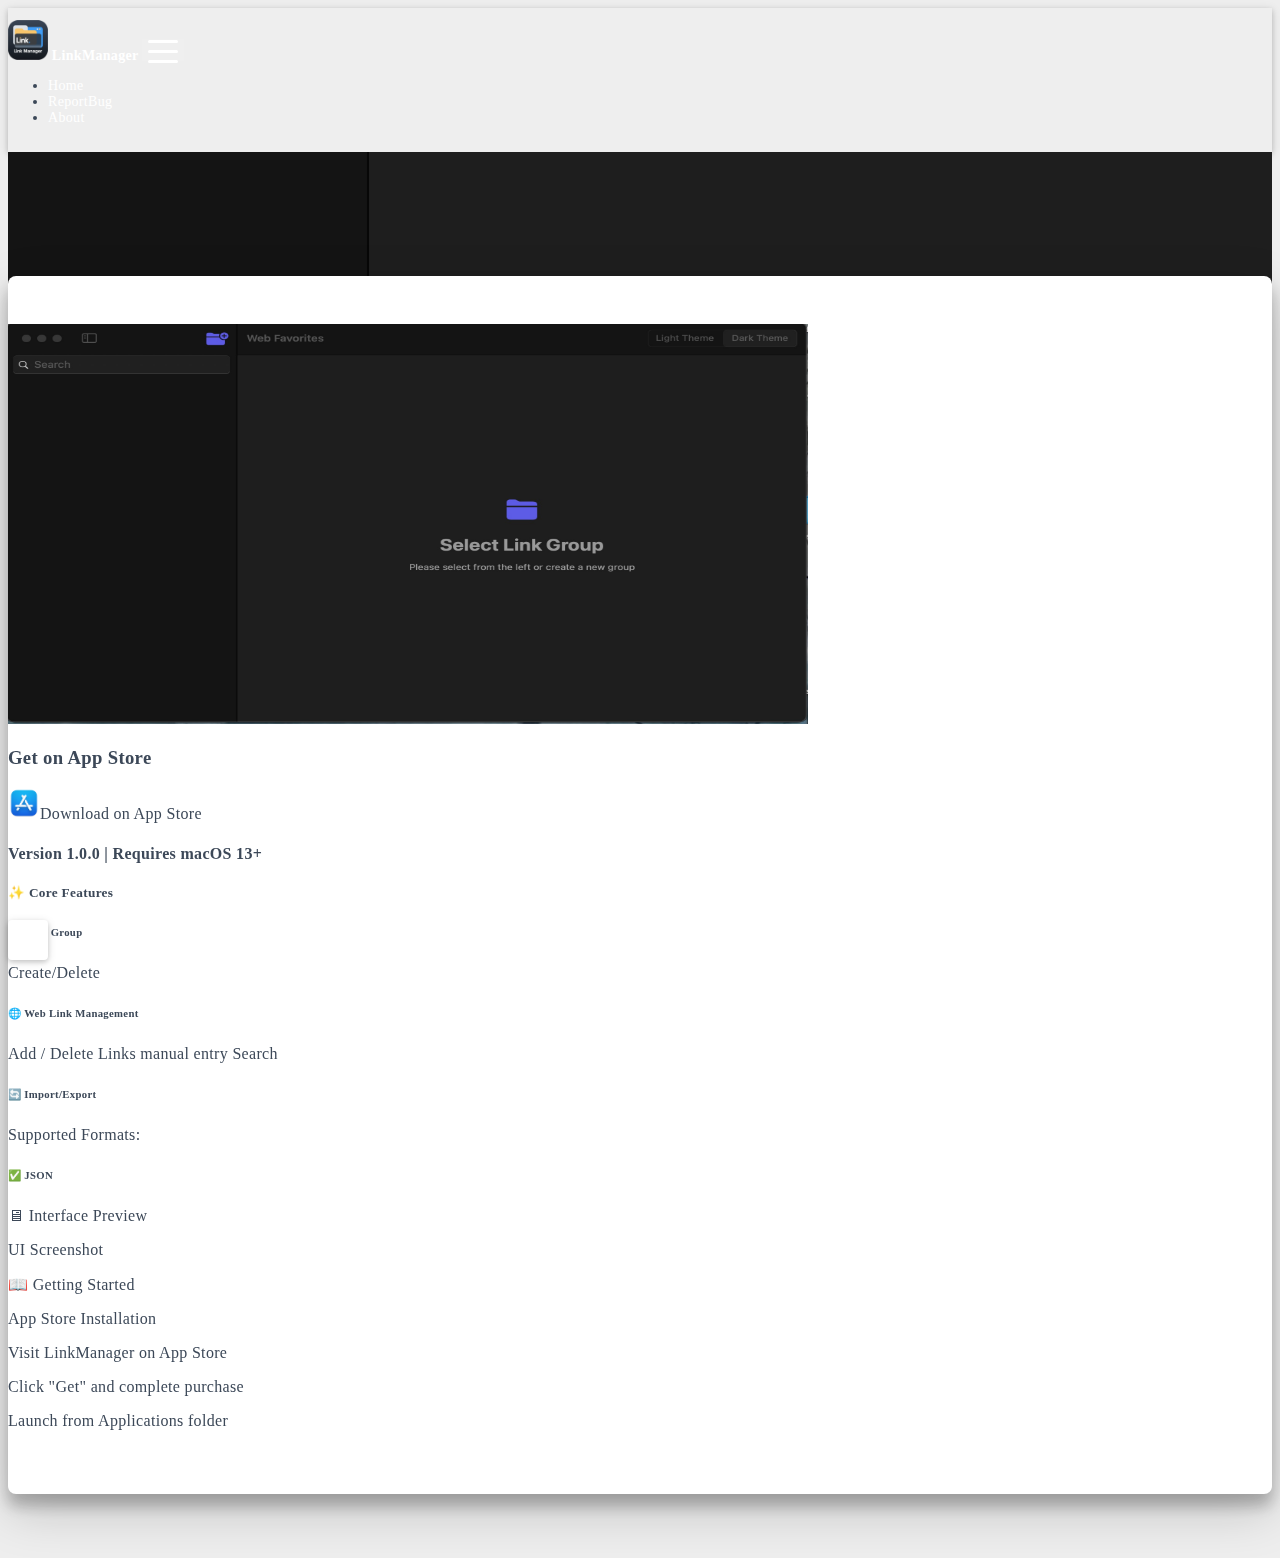
<file: index.html>
<!DOCTYPE html>
<html lang="en" >



<head>
  <meta charset="UTF-8">

  <link rel="apple-touch-icon" sizes="76x76" href="/img/fluid.png">
  <link rel="icon" href="/img/fluid.png">
  

  <meta name="viewport" content="width=device-width, initial-scale=1.0, maximum-scale=5.0, shrink-to-fit=no">
  <meta http-equiv="x-ua-compatible" content="ie=edge">
  
  <meta name="theme-color" content="#2f4154">
  <meta name="author" content="Jason.Xiang">
  <meta name="keywords" content="Link,WebPage Link,WebPage">
  
    <meta name="description" content="LinkManager">
<meta property="og:type" content="website">
<meta property="og:title" content="LinkManager">
<meta property="og:url" content="http://example.com/index.html">
<meta property="og:site_name" content="LinkManager">
<meta property="og:description" content="LinkManager">
<meta property="og:locale" content="en_US">
<meta property="article:author" content="Jason.Xiang">
<meta property="article:tag" content="Link,WebPage Link,WebPage">
<meta name="twitter:card" content="summary_large_image">
  
  
  
  <title>LinkManager</title>

  <link  rel="stylesheet" href="https://lib.baomitu.com/twitter-bootstrap/4.6.1/css/bootstrap.min.css" />





<!-- 主题依赖的图标库，不要自行修改 -->
<!-- Do not modify the link that theme dependent icons -->

<link rel="stylesheet" href="//at.alicdn.com/t/c/font_1749284_5i9bdhy70f8.css">



<link rel="stylesheet" href="//at.alicdn.com/t/c/font_1736178_k526ubmyhba.css">


<link  rel="stylesheet" href="/css/main.css" />





  <script id="fluid-configs">
    var Fluid = window.Fluid || {};
    Fluid.ctx = Object.assign({}, Fluid.ctx)
    var CONFIG = {"hostname":"example.com","root":"/","version":"1.9.8","typing":{"enable":true,"typeSpeed":70,"cursorChar":"_","loop":false,"scope":[]},"anchorjs":{"enable":true,"element":"h1,h2,h3,h4,h5,h6","placement":"left","visible":"hover","icon":""},"progressbar":{"enable":true,"height_px":3,"color":"#29d","options":{"showSpinner":false,"trickleSpeed":100}},"code_language":{"enable":true,"default":"TEXT"},"copy_btn":true,"image_caption":{"enable":true},"image_zoom":{"enable":true,"img_url_replace":["",""]},"toc":{"enable":true,"placement":"right","headingSelector":"h1,h2,h3,h4,h5,h6","collapseDepth":0},"lazyload":{"enable":true,"loading_img":"/img/loading.gif","onlypost":false,"offset_factor":2},"web_analytics":{"enable":false,"follow_dnt":true,"baidu":null,"google":{"measurement_id":null},"tencent":{"sid":null,"cid":null},"leancloud":{"app_id":null,"app_key":null,"server_url":null,"path":"window.location.pathname","ignore_local":false},"umami":{"src":null,"website_id":null,"domains":null,"start_time":"2024-01-01T00:00:00.000Z","token":null,"api_server":null}},"search_path":"/local-search.xml","include_content_in_search":true};

    if (CONFIG.web_analytics.follow_dnt) {
      var dntVal = navigator.doNotTrack || window.doNotTrack || navigator.msDoNotTrack;
      Fluid.ctx.dnt = dntVal && (dntVal.startsWith('1') || dntVal.startsWith('yes') || dntVal.startsWith('on'));
    }
  </script>
  <script  src="/js/utils.js" ></script>
  <script  src="/js/color-schema.js" ></script>
  


  
<meta name="generator" content="Hexo 7.3.0"></head>


<body>
  

  <header>
    

<div class="header-inner" style="height: 300px;">
  <nav id="navbar" class="navbar fixed-top  navbar-expand-lg navbar-dark scrolling-navbar">
  <div class="container">
    <a class="navbar-brand" href="/">

        <img width="40" height="40" src="/img/avatar.png" srcset="/img/loading.gif" lazyload />
      <strong>LinkManager</strong>
    </a>

    <button id="navbar-toggler-btn" class="navbar-toggler" type="button" data-toggle="collapse"
            data-target="#navbarSupportedContent"
            aria-controls="navbarSupportedContent" aria-expanded="false" aria-label="Toggle navigation">
      <div class="animated-icon"><span></span><span></span><span></span></div>
    </button>

    <!-- Collapsible content -->
    <div class="collapse navbar-collapse" id="navbarSupportedContent">
      <ul class="navbar-nav ml-auto text-center">
        
          
          
          
          
            <li class="nav-item">
              <a class="nav-link" href="/" target="_self">
                <i class="iconfont icon-home-fill"></i>
                <span>Home</span>
              </a>
            </li>
          
        
          
          
          
          
            <li class="nav-item">
              <a class="nav-link" href="/report-bug/" target="_self">
                <i class="iconfont icon-archive-fill"></i>
                <span>ReportBug</span>
              </a>
            </li>
          
        
          
          
          
          
            <li class="nav-item">
              <a class="nav-link" href="/about/" target="_self">
                <i class="iconfont icon-user-fill"></i>
                <span>About</span>
              </a>
            </li>
          
        
        
        
      </ul>
    </div>
  </div>
</nav>

    

<div id="banner" class="banner" parallax=true
     style="background: url('/img/default.png') no-repeat center center; background-size: cover;">
  <div class="full-bg-img">
    <div class="mask flex-center" style="background-color: rgba(0, 0, 0, 0)">
      <div class="banner-text text-center fade-in-up">
        <div class="h2">
          
            <span id="subtitle" data-typed-text="Link Manager"></span>
          
        </div>

        
      </div>

      
        <div class="scroll-down-bar">
          <i class="iconfont icon-arrowdown"></i>
        </div>
      
    </div>
  </div>
</div>

</div>

  </header>

  <main>
    
      <div class="container nopadding-x-md">
        <div id="board"
          >
          
          <div class="container">
            <div class="row">
              <div class="col-12 col-md-10 m-auto">
                



<img src="/index/app-main.jpg" srcset="/img/loading.gif" lazyload  width="800"  height="400"/>

<h3> Get on App Store</h3>
<a target="_blank" rel="noopener" href="https://apps.apple.com/app/linkmanager-id123456"><img src="/index/apps-icon.png" srcset="/img/loading.gif" lazyload  width="32"  height="32"/>Download on App Store</a>
<h4>Version 1.0.0 | Requires macOS 13+</h4>

<h5> ✨ Core Features</h5>

<h6>📂 Link Group</h6>
<p>
    Create/Delete
</p>

<h6>🌐 Web Link Management</h6>
<p>
    Add / Delete Links
    manual entry
    Search
</p>


<h6>🔄 Import/Export</h6>
<p>
    Supported Formats:
</p>
<p>
    <h6> ✅ JSON</h6>
<p>
🖥 Interface Preview
</p>
<p>
UI Screenshot
</p>
<p>
📖 Getting Started
</p>
<p>
App Store Installation
</p>
<p>
Visit LinkManager on App Store
</p>
<p>
Click "Get" and complete purchase
</p>
<p>Launch from Applications folder</p>






              </div>
            </div>
          </div>
        </div>
      </div>
    

    
      <a id="scroll-top-button" aria-label="TOP" href="#" role="button">
        <i class="iconfont icon-arrowup" aria-hidden="true"></i>
      </a>
    

    

    
  </main>

  <footer>
    <div class="footer-inner">
  
  
  
</div>

  </footer>

  <!-- Scripts -->
  
  <script  src="https://lib.baomitu.com/nprogress/0.2.0/nprogress.min.js" ></script>
  <link  rel="stylesheet" href="https://lib.baomitu.com/nprogress/0.2.0/nprogress.min.css" />

  <script>
    NProgress.configure({"showSpinner":false,"trickleSpeed":100})
    NProgress.start()
    window.addEventListener('load', function() {
      NProgress.done();
    })
  </script>


<script  src="https://lib.baomitu.com/jquery/3.6.4/jquery.min.js" ></script>
<script  src="https://lib.baomitu.com/twitter-bootstrap/4.6.1/js/bootstrap.min.js" ></script>
<script  src="/js/events.js" ></script>
<script  src="/js/plugins.js" ></script>


  <script  src="https://lib.baomitu.com/typed.js/2.0.12/typed.min.js" ></script>
  <script>
    (function (window, document) {
      var typing = Fluid.plugins.typing;
      var subtitle = document.getElementById('subtitle');
      if (!subtitle || !typing) {
        return;
      }
      var text = subtitle.getAttribute('data-typed-text');
      
        typing(text);
      
    })(window, document);
  </script>




  
    <script  src="/js/img-lazyload.js" ></script>
  








<!-- 主题的启动项，将它保持在最底部 -->
<!-- the boot of the theme, keep it at the bottom -->
<script  src="/js/boot.js" ></script>


  

  <noscript>
    <div class="noscript-warning">Blog works best with JavaScript enabled</div>
  </noscript>
</body>
</html>
</file>
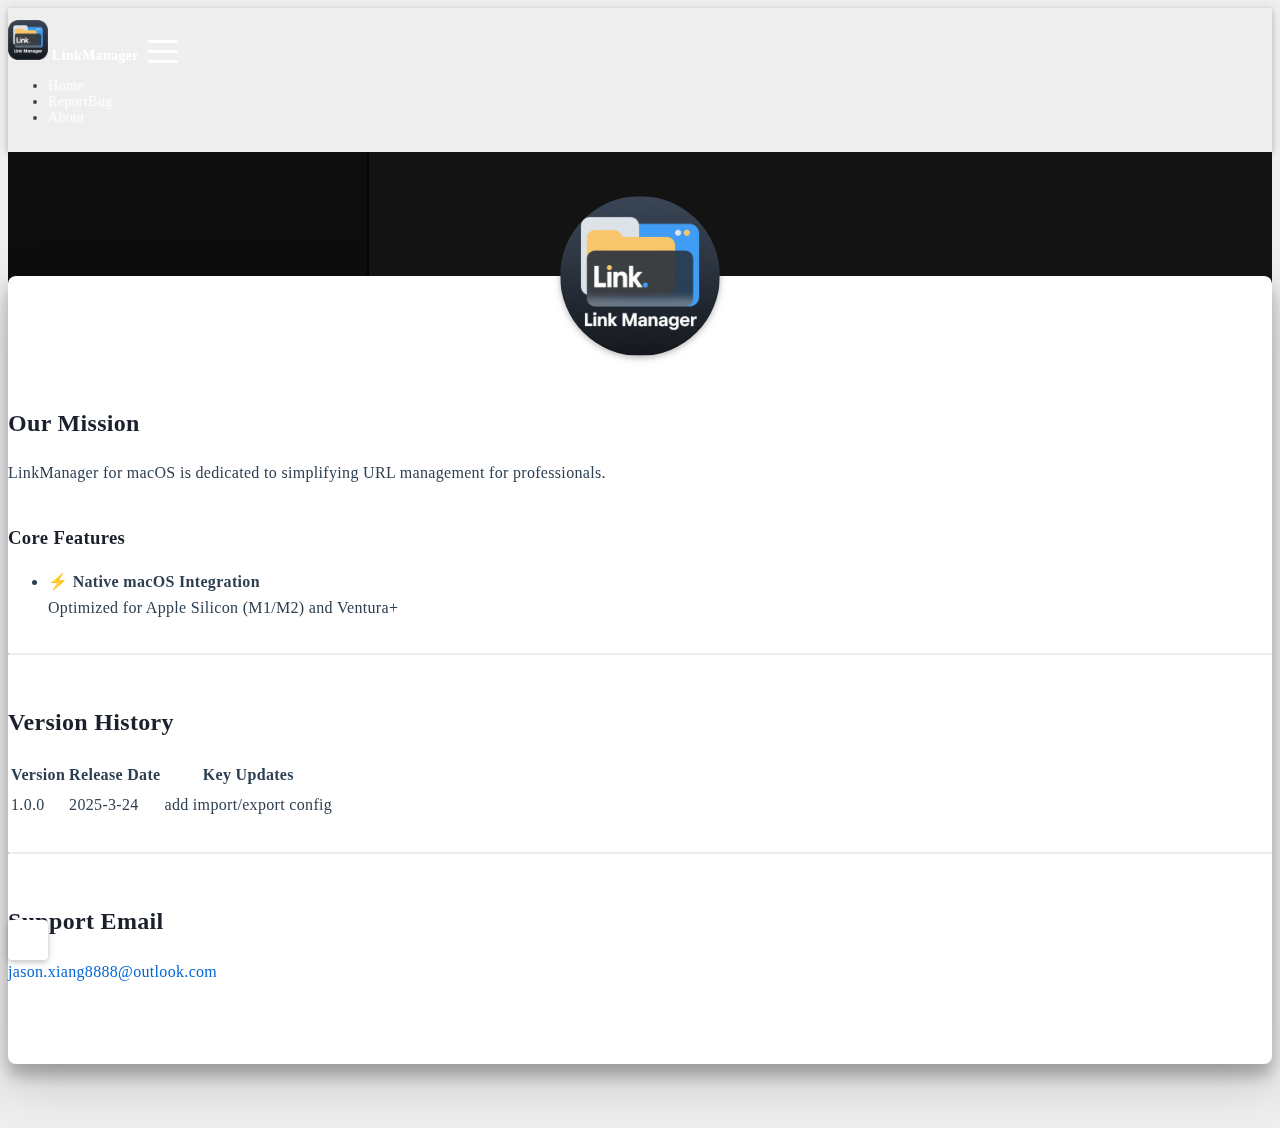
<file: about/index.html>
<!DOCTYPE html>
<html lang="en" >



<head>
  <meta charset="UTF-8">

  <link rel="apple-touch-icon" sizes="76x76" href="/img/fluid.png">
  <link rel="icon" href="/img/fluid.png">
  

  <meta name="viewport" content="width=device-width, initial-scale=1.0, maximum-scale=5.0, shrink-to-fit=no">
  <meta http-equiv="x-ua-compatible" content="ie=edge">
  
  <meta name="theme-color" content="#2f4154">
  <meta name="author" content="Jason.Xiang">
  <meta name="keywords" content="Link,WebPage Link,WebPage">
  
    <meta name="description" content="Our MissionLinkManager for macOS is dedicated to simplifying URL management for professionals. Core Features ⚡ Native macOS IntegrationOptimized for Apple Silicon (M1&#x2F;M2) and Ventura+   Version H">
<meta property="og:type" content="website">
<meta property="og:title" content="About">
<meta property="og:url" content="http://example.com/about/index.html">
<meta property="og:site_name" content="LinkManager">
<meta property="og:description" content="Our MissionLinkManager for macOS is dedicated to simplifying URL management for professionals. Core Features ⚡ Native macOS IntegrationOptimized for Apple Silicon (M1&#x2F;M2) and Ventura+   Version H">
<meta property="og:locale" content="en_US">
<meta property="article:published_time" content="2025-04-29T06:44:03.348Z">
<meta property="article:modified_time" content="2025-04-29T06:44:03.348Z">
<meta property="article:author" content="Jason.Xiang">
<meta property="article:tag" content="Link,WebPage Link,WebPage">
<meta name="twitter:card" content="summary_large_image">
  
  
  
  <title>About - LinkManager</title>

  <link  rel="stylesheet" href="https://lib.baomitu.com/twitter-bootstrap/4.6.1/css/bootstrap.min.css" />



  <link  rel="stylesheet" href="https://lib.baomitu.com/github-markdown-css/4.0.0/github-markdown.min.css" />

  <link  rel="stylesheet" href="https://lib.baomitu.com/hint.css/2.7.0/hint.min.css" />

  <link  rel="stylesheet" href="https://lib.baomitu.com/fancybox/3.5.7/jquery.fancybox.min.css" />



<!-- 主题依赖的图标库，不要自行修改 -->
<!-- Do not modify the link that theme dependent icons -->

<link rel="stylesheet" href="//at.alicdn.com/t/c/font_1749284_5i9bdhy70f8.css">



<link rel="stylesheet" href="//at.alicdn.com/t/c/font_1736178_k526ubmyhba.css">


<link  rel="stylesheet" href="/css/main.css" />





  <script id="fluid-configs">
    var Fluid = window.Fluid || {};
    Fluid.ctx = Object.assign({}, Fluid.ctx)
    var CONFIG = {"hostname":"example.com","root":"/","version":"1.9.8","typing":{"enable":true,"typeSpeed":70,"cursorChar":"_","loop":false,"scope":[]},"anchorjs":{"enable":true,"element":"h1,h2,h3,h4,h5,h6","placement":"left","visible":"hover","icon":""},"progressbar":{"enable":true,"height_px":3,"color":"#29d","options":{"showSpinner":false,"trickleSpeed":100}},"code_language":{"enable":true,"default":"TEXT"},"copy_btn":true,"image_caption":{"enable":true},"image_zoom":{"enable":true,"img_url_replace":["",""]},"toc":{"enable":true,"placement":"right","headingSelector":"h1,h2,h3,h4,h5,h6","collapseDepth":0},"lazyload":{"enable":true,"loading_img":"/img/loading.gif","onlypost":false,"offset_factor":2},"web_analytics":{"enable":false,"follow_dnt":true,"baidu":null,"google":{"measurement_id":null},"tencent":{"sid":null,"cid":null},"leancloud":{"app_id":null,"app_key":null,"server_url":null,"path":"window.location.pathname","ignore_local":false},"umami":{"src":null,"website_id":null,"domains":null,"start_time":"2024-01-01T00:00:00.000Z","token":null,"api_server":null}},"search_path":"/local-search.xml","include_content_in_search":true};

    if (CONFIG.web_analytics.follow_dnt) {
      var dntVal = navigator.doNotTrack || window.doNotTrack || navigator.msDoNotTrack;
      Fluid.ctx.dnt = dntVal && (dntVal.startsWith('1') || dntVal.startsWith('yes') || dntVal.startsWith('on'));
    }
  </script>
  <script  src="/js/utils.js" ></script>
  <script  src="/js/color-schema.js" ></script>
  


  
<meta name="generator" content="Hexo 7.3.0"></head>


<body>
  

  <header>
    

<div class="header-inner" style="height: 300px;">
  <nav id="navbar" class="navbar fixed-top  navbar-expand-lg navbar-dark scrolling-navbar">
  <div class="container">
    <a class="navbar-brand" href="/">

        <img width="40" height="40" src="/img/avatar.png" srcset="/img/loading.gif" lazyload />
      <strong>LinkManager</strong>
    </a>

    <button id="navbar-toggler-btn" class="navbar-toggler" type="button" data-toggle="collapse"
            data-target="#navbarSupportedContent"
            aria-controls="navbarSupportedContent" aria-expanded="false" aria-label="Toggle navigation">
      <div class="animated-icon"><span></span><span></span><span></span></div>
    </button>

    <!-- Collapsible content -->
    <div class="collapse navbar-collapse" id="navbarSupportedContent">
      <ul class="navbar-nav ml-auto text-center">
        
          
          
          
          
            <li class="nav-item">
              <a class="nav-link" href="/" target="_self">
                <i class="iconfont icon-home-fill"></i>
                <span>Home</span>
              </a>
            </li>
          
        
          
          
          
          
            <li class="nav-item">
              <a class="nav-link" href="/report-bug/" target="_self">
                <i class="iconfont icon-archive-fill"></i>
                <span>ReportBug</span>
              </a>
            </li>
          
        
          
          
          
          
            <li class="nav-item">
              <a class="nav-link" href="/about/" target="_self">
                <i class="iconfont icon-user-fill"></i>
                <span>About</span>
              </a>
            </li>
          
        
        
        
      </ul>
    </div>
  </div>
</nav>

    

<div id="banner" class="banner" parallax=true
     style="background: url('/img/default.png') no-repeat center center; background-size: cover;">
  <div class="full-bg-img">
    <div class="mask flex-center" style="background-color: rgba(0, 0, 0, 0.3)">
      <div class="banner-text text-center fade-in-up">
        <div class="h2">
          
            <span id="subtitle" data-typed-text="About"></span>
          
        </div>

        
      </div>

      
        <div class="scroll-down-bar">
          <i class="iconfont icon-arrowdown"></i>
        </div>
      
    </div>
  </div>
</div>

</div>

  </header>

  <main>
    
      <div class="container nopadding-x-md">
        <div id="board"
          >
          
            <div class="about-avatar">
              <img src="/img/avatar.png" srcset="/img/loading.gif" lazyload class="img-fluid" alt="avatar">
            </div>
          
          <div class="container">
            <div class="row">
              <div class="col-12 col-md-10 m-auto">
                

<div class="text-center">
  <div class="about-info">

  </div>
</div>

<article class="about-content page-content mt-5">
  <div class="markdown-body">
    <h2 id="Our-Mission"><a href="#Our-Mission" class="headerlink" title="Our Mission"></a>Our Mission</h2><p>LinkManager for macOS is dedicated to simplifying URL management for professionals.</p>
<h3 id="Core-Features"><a href="#Core-Features" class="headerlink" title="Core Features"></a>Core Features</h3><ul>
<li>⚡ <strong>Native macOS Integration</strong><br>Optimized for Apple Silicon (M1&#x2F;M2) and Ventura+</li>
</ul>
<hr>
<h2 id="Version-History"><a href="#Version-History" class="headerlink" title="Version History"></a>Version History</h2><table>
<thead>
<tr>
<th>Version</th>
<th>Release Date</th>
<th>Key Updates</th>
</tr>
</thead>
<tbody><tr>
<td>1.0.0</td>
<td>2025-3-24</td>
<td>add import&#x2F;export config</td>
</tr>
</tbody></table>
<hr>
<h2 id="Support-Email"><a href="#Support-Email" class="headerlink" title="Support Email"></a>Support Email</h2><p><a href="mailto:&#106;&#97;&#115;&#111;&#110;&#x2e;&#x78;&#105;&#97;&#110;&#103;&#56;&#56;&#56;&#x38;&#x40;&#111;&#x75;&#x74;&#108;&#x6f;&#x6f;&#107;&#x2e;&#99;&#111;&#109;">jason.xiang8888@outlook.com</a></p>

  </div>

  
</article>






  



  



  



  





              </div>
            </div>
          </div>
        </div>
      </div>
    

    
      <a id="scroll-top-button" aria-label="TOP" href="#" role="button">
        <i class="iconfont icon-arrowup" aria-hidden="true"></i>
      </a>
    

    

    
  </main>

  <footer>
    <div class="footer-inner">
  
  
  
</div>

  </footer>

  <!-- Scripts -->
  
  <script  src="https://lib.baomitu.com/nprogress/0.2.0/nprogress.min.js" ></script>
  <link  rel="stylesheet" href="https://lib.baomitu.com/nprogress/0.2.0/nprogress.min.css" />

  <script>
    NProgress.configure({"showSpinner":false,"trickleSpeed":100})
    NProgress.start()
    window.addEventListener('load', function() {
      NProgress.done();
    })
  </script>


<script  src="https://lib.baomitu.com/jquery/3.6.4/jquery.min.js" ></script>
<script  src="https://lib.baomitu.com/twitter-bootstrap/4.6.1/js/bootstrap.min.js" ></script>
<script  src="/js/events.js" ></script>
<script  src="/js/plugins.js" ></script>


  <script  src="https://lib.baomitu.com/typed.js/2.0.12/typed.min.js" ></script>
  <script>
    (function (window, document) {
      var typing = Fluid.plugins.typing;
      var subtitle = document.getElementById('subtitle');
      if (!subtitle || !typing) {
        return;
      }
      var text = subtitle.getAttribute('data-typed-text');
      
        typing(text);
      
    })(window, document);
  </script>




  
    <script  src="/js/img-lazyload.js" ></script>
  




  <script src=https://lib.baomitu.com/clipboard.js/2.0.11/clipboard.min.js></script>

  <script>Fluid.plugins.codeWidget();</script>


  
<script>
  Fluid.utils.createScript('https://lib.baomitu.com/anchor-js/5.0.0/anchor.min.js', function() {
    window.anchors.options = {
      placement: CONFIG.anchorjs.placement,
      visible  : CONFIG.anchorjs.visible
    };
    if (CONFIG.anchorjs.icon) {
      window.anchors.options.icon = CONFIG.anchorjs.icon;
    }
    var el = (CONFIG.anchorjs.element || 'h1,h2,h3,h4,h5,h6').split(',');
    var res = [];
    for (var item of el) {
      res.push('.markdown-body > ' + item.trim());
    }
    if (CONFIG.anchorjs.placement === 'left') {
      window.anchors.options.class = 'anchorjs-link-left';
    }
    window.anchors.add(res.join(', '));

    Fluid.events.registerRefreshCallback(function() {
      if ('anchors' in window) {
        anchors.removeAll();
        var el = (CONFIG.anchorjs.element || 'h1,h2,h3,h4,h5,h6').split(',');
        var res = [];
        for (var item of el) {
          res.push('.markdown-body > ' + item.trim());
        }
        if (CONFIG.anchorjs.placement === 'left') {
          anchors.options.class = 'anchorjs-link-left';
        }
        anchors.add(res.join(', '));
      }
    });
  });
</script>


  
<script>
  Fluid.utils.createScript('https://lib.baomitu.com/fancybox/3.5.7/jquery.fancybox.min.js', function() {
    Fluid.plugins.fancyBox();
  });
</script>


  <script>Fluid.plugins.imageCaption();</script>





<!-- 主题的启动项，将它保持在最底部 -->
<!-- the boot of the theme, keep it at the bottom -->
<script  src="/js/boot.js" ></script>


  

  <noscript>
    <div class="noscript-warning">Blog works best with JavaScript enabled</div>
  </noscript>
</body>
</html>
</file>
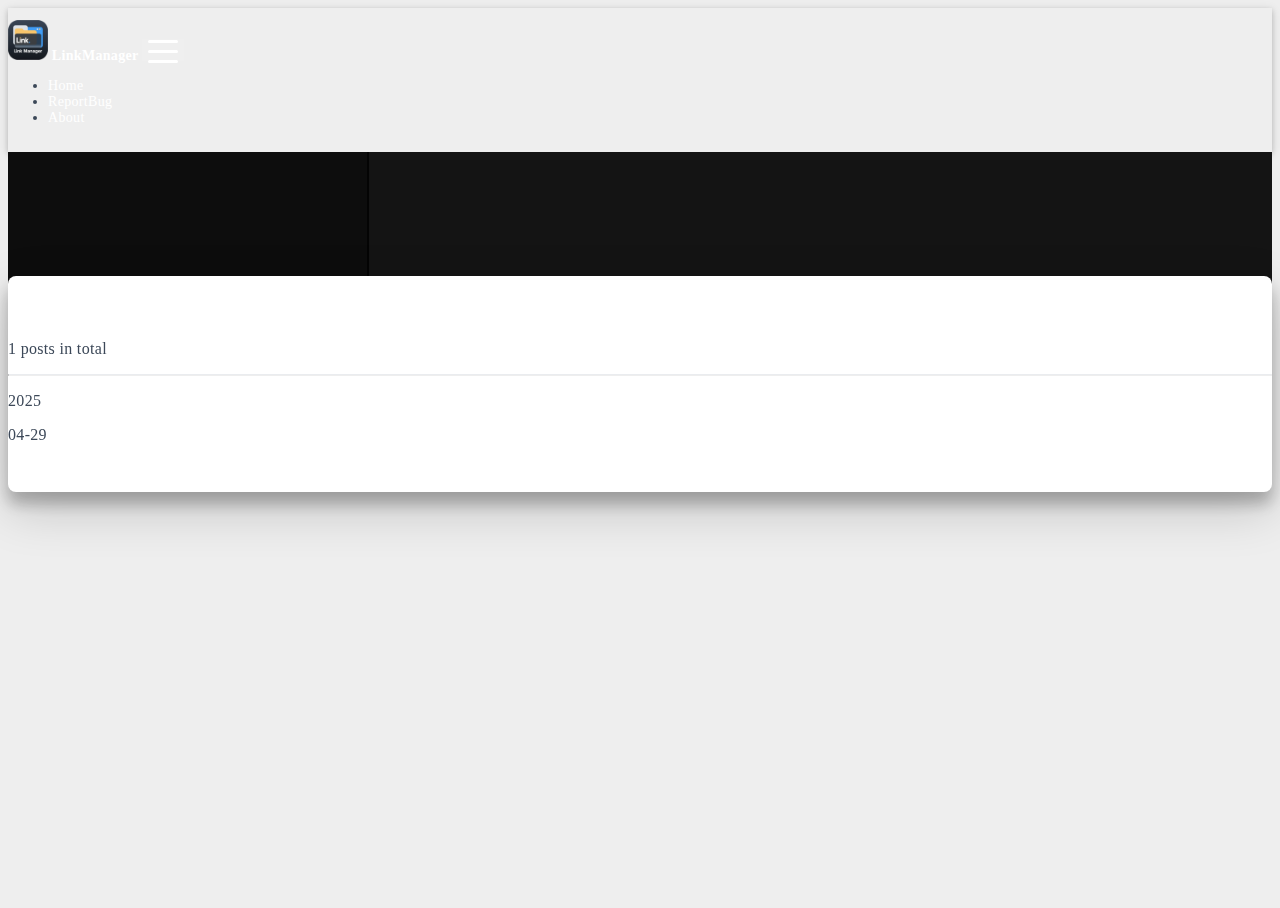
<file: archives/index.html>
<!DOCTYPE html>
<html lang="en" >



<head>
  <meta charset="UTF-8">

  <link rel="apple-touch-icon" sizes="76x76" href="/img/fluid.png">
  <link rel="icon" href="/img/fluid.png">
  

  <meta name="viewport" content="width=device-width, initial-scale=1.0, maximum-scale=5.0, shrink-to-fit=no">
  <meta http-equiv="x-ua-compatible" content="ie=edge">
  
  <meta name="theme-color" content="#2f4154">
  <meta name="author" content="Jason.Xiang">
  <meta name="keywords" content="Link,WebPage Link,WebPage">
  
    <meta name="description" content="LinkManager">
<meta property="og:type" content="website">
<meta property="og:title" content="Archives">
<meta property="og:url" content="http://example.com/archives/index.html">
<meta property="og:site_name" content="LinkManager">
<meta property="og:description" content="LinkManager">
<meta property="og:locale" content="en_US">
<meta property="article:author" content="Jason.Xiang">
<meta property="article:tag" content="Link,WebPage Link,WebPage">
<meta name="twitter:card" content="summary_large_image">
  
  
  
  <title>Archives - LinkManager</title>

  <link  rel="stylesheet" href="https://lib.baomitu.com/twitter-bootstrap/4.6.1/css/bootstrap.min.css" />





<!-- 主题依赖的图标库，不要自行修改 -->
<!-- Do not modify the link that theme dependent icons -->

<link rel="stylesheet" href="//at.alicdn.com/t/c/font_1749284_5i9bdhy70f8.css">



<link rel="stylesheet" href="//at.alicdn.com/t/c/font_1736178_k526ubmyhba.css">


<link  rel="stylesheet" href="/css/main.css" />





  <script id="fluid-configs">
    var Fluid = window.Fluid || {};
    Fluid.ctx = Object.assign({}, Fluid.ctx)
    var CONFIG = {"hostname":"example.com","root":"/","version":"1.9.8","typing":{"enable":true,"typeSpeed":70,"cursorChar":"_","loop":false,"scope":[]},"anchorjs":{"enable":true,"element":"h1,h2,h3,h4,h5,h6","placement":"left","visible":"hover","icon":""},"progressbar":{"enable":true,"height_px":3,"color":"#29d","options":{"showSpinner":false,"trickleSpeed":100}},"code_language":{"enable":true,"default":"TEXT"},"copy_btn":true,"image_caption":{"enable":true},"image_zoom":{"enable":true,"img_url_replace":["",""]},"toc":{"enable":true,"placement":"right","headingSelector":"h1,h2,h3,h4,h5,h6","collapseDepth":0},"lazyload":{"enable":true,"loading_img":"/img/loading.gif","onlypost":false,"offset_factor":2},"web_analytics":{"enable":false,"follow_dnt":true,"baidu":null,"google":{"measurement_id":null},"tencent":{"sid":null,"cid":null},"leancloud":{"app_id":null,"app_key":null,"server_url":null,"path":"window.location.pathname","ignore_local":false},"umami":{"src":null,"website_id":null,"domains":null,"start_time":"2024-01-01T00:00:00.000Z","token":null,"api_server":null}},"search_path":"/local-search.xml","include_content_in_search":true};

    if (CONFIG.web_analytics.follow_dnt) {
      var dntVal = navigator.doNotTrack || window.doNotTrack || navigator.msDoNotTrack;
      Fluid.ctx.dnt = dntVal && (dntVal.startsWith('1') || dntVal.startsWith('yes') || dntVal.startsWith('on'));
    }
  </script>
  <script  src="/js/utils.js" ></script>
  <script  src="/js/color-schema.js" ></script>
  


  
<meta name="generator" content="Hexo 7.3.0"></head>


<body>
  

  <header>
    

<div class="header-inner" style="height: 300px;">
  <nav id="navbar" class="navbar fixed-top  navbar-expand-lg navbar-dark scrolling-navbar">
  <div class="container">
    <a class="navbar-brand" href="/">

        <img width="40" height="40" src="/img/avatar.png" srcset="/img/loading.gif" lazyload />
      <strong>LinkManager</strong>
    </a>

    <button id="navbar-toggler-btn" class="navbar-toggler" type="button" data-toggle="collapse"
            data-target="#navbarSupportedContent"
            aria-controls="navbarSupportedContent" aria-expanded="false" aria-label="Toggle navigation">
      <div class="animated-icon"><span></span><span></span><span></span></div>
    </button>

    <!-- Collapsible content -->
    <div class="collapse navbar-collapse" id="navbarSupportedContent">
      <ul class="navbar-nav ml-auto text-center">
        
          
          
          
          
            <li class="nav-item">
              <a class="nav-link" href="/" target="_self">
                <i class="iconfont icon-home-fill"></i>
                <span>Home</span>
              </a>
            </li>
          
        
          
          
          
          
            <li class="nav-item">
              <a class="nav-link" href="/report-bug/" target="_self">
                <i class="iconfont icon-archive-fill"></i>
                <span>ReportBug</span>
              </a>
            </li>
          
        
          
          
          
          
            <li class="nav-item">
              <a class="nav-link" href="/about/" target="_self">
                <i class="iconfont icon-user-fill"></i>
                <span>About</span>
              </a>
            </li>
          
        
        
        
      </ul>
    </div>
  </div>
</nav>

    

<div id="banner" class="banner" parallax=true
     style="background: url('/img/default.png') no-repeat center center; background-size: cover;">
  <div class="full-bg-img">
    <div class="mask flex-center" style="background-color: rgba(0, 0, 0, 0.3)">
      <div class="banner-text text-center fade-in-up">
        <div class="h2">
          
            <span id="subtitle" data-typed-text="Archives"></span>
          
        </div>

        
      </div>

      
        <div class="scroll-down-bar">
          <i class="iconfont icon-arrowdown"></i>
        </div>
      
    </div>
  </div>
</div>

</div>

  </header>

  <main>
    
      <div class="container nopadding-x-md">
        <div id="board"
          >
          
          <div class="container">
            <div class="row">
              <div class="col-12 col-md-10 m-auto">
                

<div class="list-group">
  <p class="h4">1 posts in total</p>
  <hr>
  
  
    
      
      <p class="h5">2025</p>
    
    <a href="/2025/04/29/test/" class="list-group-item list-group-item-action">
      <time>04-29</time>
      <div class="list-group-item-title"></div>
    </a>
  
</div>





              </div>
            </div>
          </div>
        </div>
      </div>
    

    
      <a id="scroll-top-button" aria-label="TOP" href="#" role="button">
        <i class="iconfont icon-arrowup" aria-hidden="true"></i>
      </a>
    

    

    
  </main>

  <footer>
    <div class="footer-inner">
  
  
  
</div>

  </footer>

  <!-- Scripts -->
  
  <script  src="https://lib.baomitu.com/nprogress/0.2.0/nprogress.min.js" ></script>
  <link  rel="stylesheet" href="https://lib.baomitu.com/nprogress/0.2.0/nprogress.min.css" />

  <script>
    NProgress.configure({"showSpinner":false,"trickleSpeed":100})
    NProgress.start()
    window.addEventListener('load', function() {
      NProgress.done();
    })
  </script>


<script  src="https://lib.baomitu.com/jquery/3.6.4/jquery.min.js" ></script>
<script  src="https://lib.baomitu.com/twitter-bootstrap/4.6.1/js/bootstrap.min.js" ></script>
<script  src="/js/events.js" ></script>
<script  src="/js/plugins.js" ></script>


  <script  src="https://lib.baomitu.com/typed.js/2.0.12/typed.min.js" ></script>
  <script>
    (function (window, document) {
      var typing = Fluid.plugins.typing;
      var subtitle = document.getElementById('subtitle');
      if (!subtitle || !typing) {
        return;
      }
      var text = subtitle.getAttribute('data-typed-text');
      
        typing(text);
      
    })(window, document);
  </script>




  
    <script  src="/js/img-lazyload.js" ></script>
  








<!-- 主题的启动项，将它保持在最底部 -->
<!-- the boot of the theme, keep it at the bottom -->
<script  src="/js/boot.js" ></script>


  

  <noscript>
    <div class="noscript-warning">Blog works best with JavaScript enabled</div>
  </noscript>
</body>
</html>
</file>
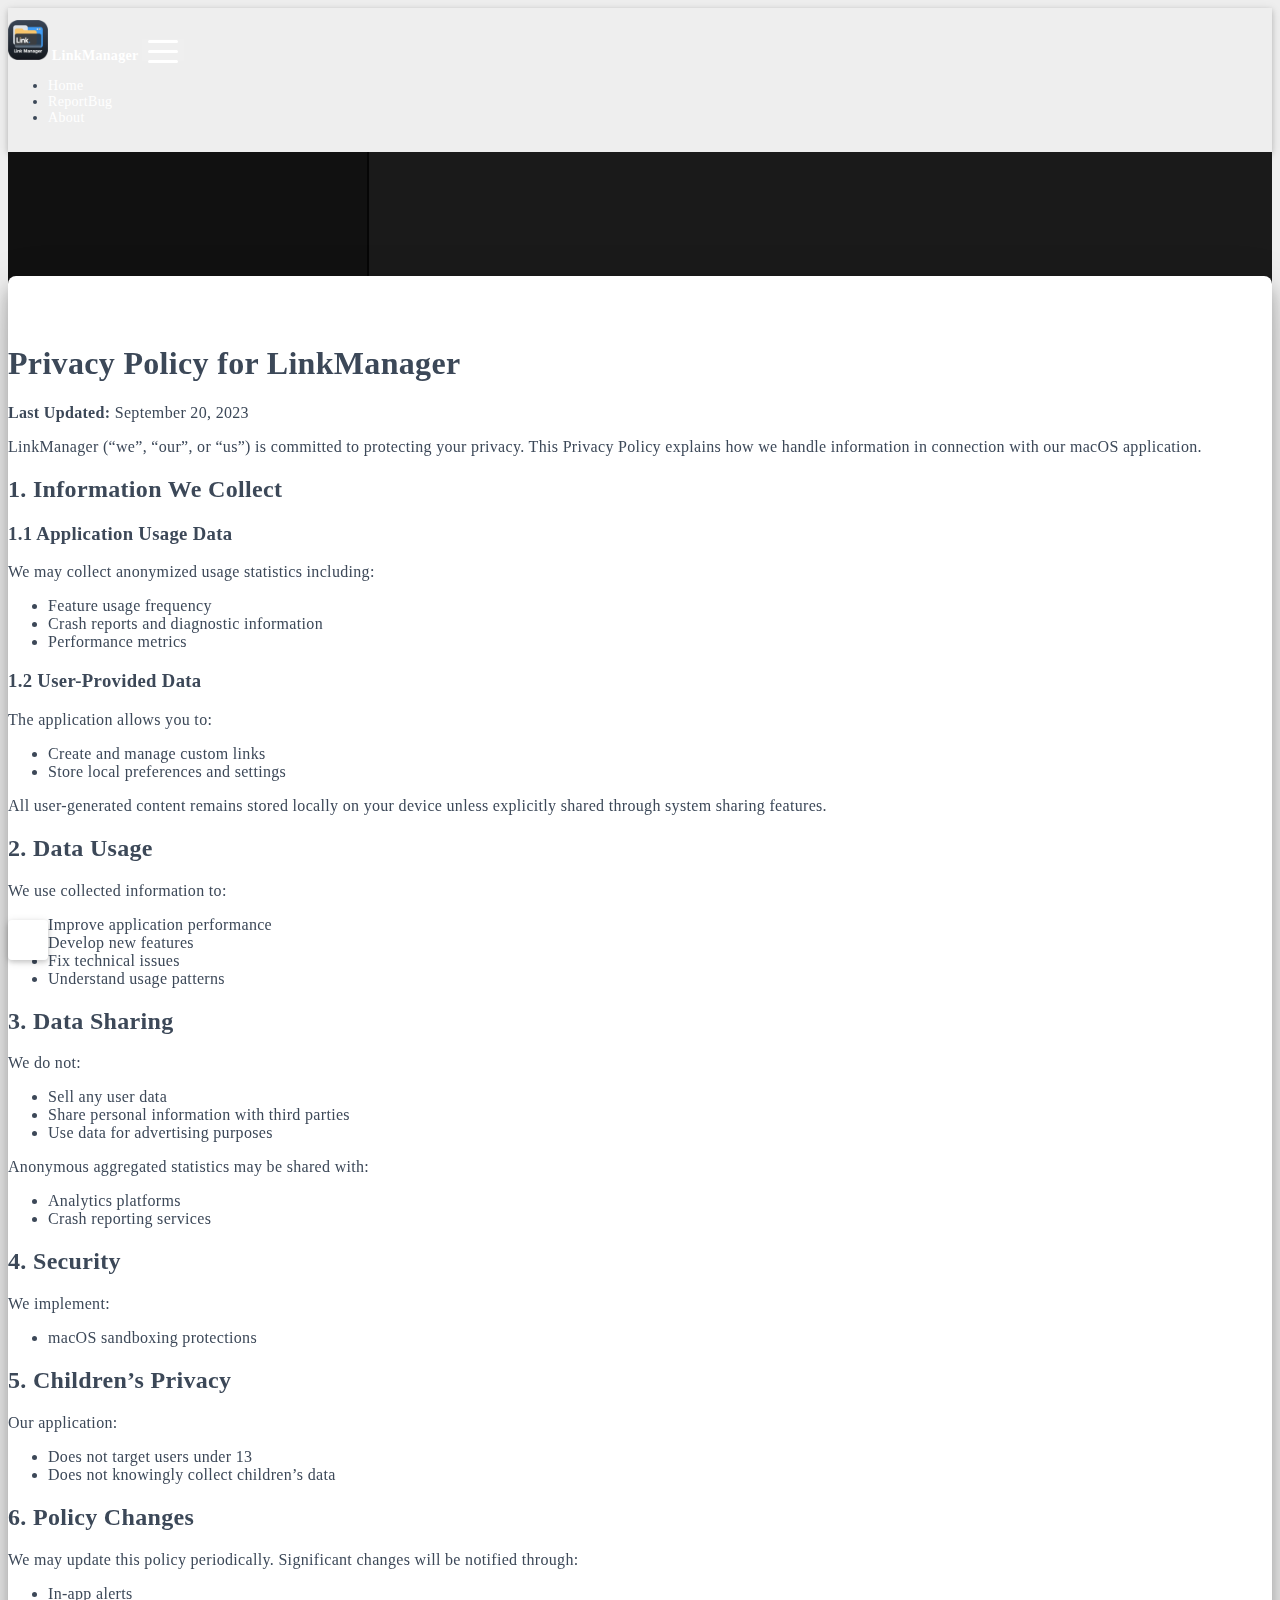
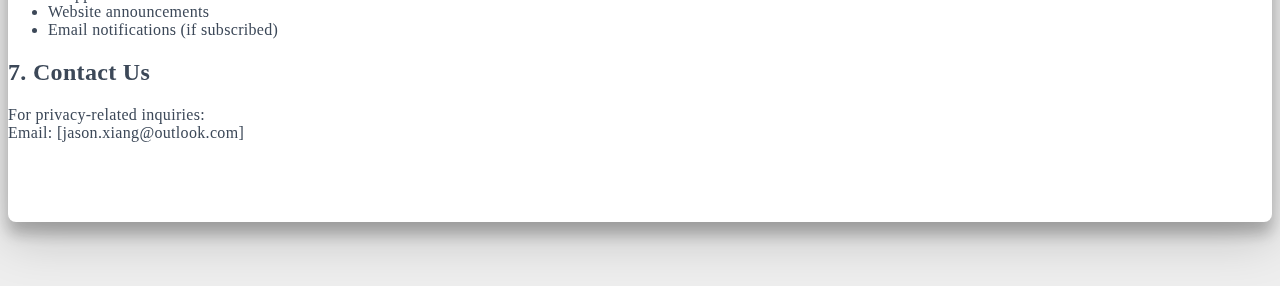
<file: privacy-policy/index.html>
<!DOCTYPE html>
<html lang="en" >



<head>
  <meta charset="UTF-8">

  <link rel="apple-touch-icon" sizes="76x76" href="/img/fluid.png">
  <link rel="icon" href="/img/fluid.png">
  

  <meta name="viewport" content="width=device-width, initial-scale=1.0, maximum-scale=5.0, shrink-to-fit=no">
  <meta http-equiv="x-ua-compatible" content="ie=edge">
  
  <meta name="theme-color" content="#2f4154">
  <meta name="author" content="Jason.Xiang">
  <meta name="keywords" content="Link,WebPage Link,WebPage">
  
    <meta name="description" content="Privacy Policy for LinkManagerLast Updated: September 20, 2023 LinkManager (“we”, “our”, or “us”) is committed to protecting your privacy. This Privacy Policy explains how we handle information in con">
<meta property="og:type" content="website">
<meta property="og:title" content="Privacy Policy - LinkManager">
<meta property="og:url" content="http://example.com/privacy-policy/index.html">
<meta property="og:site_name" content="LinkManager">
<meta property="og:description" content="Privacy Policy for LinkManagerLast Updated: September 20, 2023 LinkManager (“we”, “our”, or “us”) is committed to protecting your privacy. This Privacy Policy explains how we handle information in con">
<meta property="og:locale" content="en_US">
<meta property="article:published_time" content="2025-04-30T01:51:00.597Z">
<meta property="article:modified_time" content="2025-04-30T01:51:00.597Z">
<meta property="article:author" content="Jason.Xiang">
<meta property="article:tag" content="Link,WebPage Link,WebPage">
<meta name="twitter:card" content="summary_large_image">
  
  
  
  <title>Privacy Policy - LinkManager - LinkManager</title>

  <link  rel="stylesheet" href="https://lib.baomitu.com/twitter-bootstrap/4.6.1/css/bootstrap.min.css" />





<!-- 主题依赖的图标库，不要自行修改 -->
<!-- Do not modify the link that theme dependent icons -->

<link rel="stylesheet" href="//at.alicdn.com/t/c/font_1749284_5i9bdhy70f8.css">



<link rel="stylesheet" href="//at.alicdn.com/t/c/font_1736178_k526ubmyhba.css">


<link  rel="stylesheet" href="/css/main.css" />





  <script id="fluid-configs">
    var Fluid = window.Fluid || {};
    Fluid.ctx = Object.assign({}, Fluid.ctx)
    var CONFIG = {"hostname":"example.com","root":"/","version":"1.9.8","typing":{"enable":true,"typeSpeed":70,"cursorChar":"_","loop":false,"scope":[]},"anchorjs":{"enable":true,"element":"h1,h2,h3,h4,h5,h6","placement":"left","visible":"hover","icon":""},"progressbar":{"enable":true,"height_px":3,"color":"#29d","options":{"showSpinner":false,"trickleSpeed":100}},"code_language":{"enable":true,"default":"TEXT"},"copy_btn":true,"image_caption":{"enable":true},"image_zoom":{"enable":true,"img_url_replace":["",""]},"toc":{"enable":true,"placement":"right","headingSelector":"h1,h2,h3,h4,h5,h6","collapseDepth":0},"lazyload":{"enable":true,"loading_img":"/img/loading.gif","onlypost":false,"offset_factor":2},"web_analytics":{"enable":false,"follow_dnt":true,"baidu":null,"google":{"measurement_id":null},"tencent":{"sid":null,"cid":null},"leancloud":{"app_id":null,"app_key":null,"server_url":null,"path":"window.location.pathname","ignore_local":false},"umami":{"src":null,"website_id":null,"domains":null,"start_time":"2024-01-01T00:00:00.000Z","token":null,"api_server":null}},"search_path":"/local-search.xml","include_content_in_search":true};

    if (CONFIG.web_analytics.follow_dnt) {
      var dntVal = navigator.doNotTrack || window.doNotTrack || navigator.msDoNotTrack;
      Fluid.ctx.dnt = dntVal && (dntVal.startsWith('1') || dntVal.startsWith('yes') || dntVal.startsWith('on'));
    }
  </script>
  <script  src="/js/utils.js" ></script>
  <script  src="/js/color-schema.js" ></script>
  


  
<meta name="generator" content="Hexo 7.3.0"></head>


<body>
  

  <header>
    

<div class="header-inner" style="height: 300px;">
  <nav id="navbar" class="navbar fixed-top  navbar-expand-lg navbar-dark scrolling-navbar">
  <div class="container">
    <a class="navbar-brand" href="/">

        <img width="40" height="40" src="/img/avatar.png" srcset="/img/loading.gif" lazyload />
      <strong>LinkManager</strong>
    </a>

    <button id="navbar-toggler-btn" class="navbar-toggler" type="button" data-toggle="collapse"
            data-target="#navbarSupportedContent"
            aria-controls="navbarSupportedContent" aria-expanded="false" aria-label="Toggle navigation">
      <div class="animated-icon"><span></span><span></span><span></span></div>
    </button>

    <!-- Collapsible content -->
    <div class="collapse navbar-collapse" id="navbarSupportedContent">
      <ul class="navbar-nav ml-auto text-center">
        
          
          
          
          
            <li class="nav-item">
              <a class="nav-link" href="/" target="_self">
                <i class="iconfont icon-home-fill"></i>
                <span>Home</span>
              </a>
            </li>
          
        
          
          
          
          
            <li class="nav-item">
              <a class="nav-link" href="/report-bug/" target="_self">
                <i class="iconfont icon-archive-fill"></i>
                <span>ReportBug</span>
              </a>
            </li>
          
        
          
          
          
          
            <li class="nav-item">
              <a class="nav-link" href="/about/" target="_self">
                <i class="iconfont icon-user-fill"></i>
                <span>About</span>
              </a>
            </li>
          
        
        
        
      </ul>
    </div>
  </div>
</nav>

    

<div id="banner" class="banner" parallax=true
     style="background: url('/img/default.png') no-repeat center center; background-size: cover;">
  <div class="full-bg-img">
    <div class="mask flex-center" style="background-color: rgba(0, 0, 0, 0.1)">
      <div class="banner-text text-center fade-in-up">
        <div class="h2">
          
            <span id="subtitle" data-typed-text="Privacy Policy - LinkManager"></span>
          
        </div>

        
      </div>

      
        <div class="scroll-down-bar">
          <i class="iconfont icon-arrowdown"></i>
        </div>
      
    </div>
  </div>
</div>

</div>

  </header>

  <main>
    
      <div class="container nopadding-x-md">
        <div id="board"
          >
          
          <div class="container">
            <div class="row">
              <div class="col-12 col-md-10 m-auto">
                

<article class="page-content">
  <h1 id="Privacy-Policy-for-LinkManager"><a href="#Privacy-Policy-for-LinkManager" class="headerlink" title="Privacy Policy for LinkManager"></a>Privacy Policy for LinkManager</h1><p><strong>Last Updated:</strong> September 20, 2023</p>
<p>LinkManager (“we”, “our”, or “us”) is committed to protecting your privacy. This Privacy Policy explains how we handle information in connection with our macOS application.</p>
<h2 id="1-Information-We-Collect"><a href="#1-Information-We-Collect" class="headerlink" title="1. Information We Collect"></a>1. Information We Collect</h2><h3 id="1-1-Application-Usage-Data"><a href="#1-1-Application-Usage-Data" class="headerlink" title="1.1 Application Usage Data"></a>1.1 Application Usage Data</h3><p>We may collect anonymized usage statistics including:</p>
<ul>
<li>Feature usage frequency</li>
<li>Crash reports and diagnostic information</li>
<li>Performance metrics</li>
</ul>
<h3 id="1-2-User-Provided-Data"><a href="#1-2-User-Provided-Data" class="headerlink" title="1.2 User-Provided Data"></a>1.2 User-Provided Data</h3><p>The application allows you to:</p>
<ul>
<li>Create and manage custom links</li>
<li>Store local preferences and settings</li>
</ul>
<p>All user-generated content remains stored locally on your device unless explicitly shared through system sharing features.</p>
<h2 id="2-Data-Usage"><a href="#2-Data-Usage" class="headerlink" title="2. Data Usage"></a>2. Data Usage</h2><p>We use collected information to:</p>
<ul>
<li>Improve application performance</li>
<li>Develop new features</li>
<li>Fix technical issues</li>
<li>Understand usage patterns</li>
</ul>
<h2 id="3-Data-Sharing"><a href="#3-Data-Sharing" class="headerlink" title="3. Data Sharing"></a>3. Data Sharing</h2><p>We do not:</p>
<ul>
<li>Sell any user data</li>
<li>Share personal information with third parties</li>
<li>Use data for advertising purposes</li>
</ul>
<p>Anonymous aggregated statistics may be shared with:</p>
<ul>
<li>Analytics platforms</li>
<li>Crash reporting services</li>
</ul>
<h2 id="4-Security"><a href="#4-Security" class="headerlink" title="4. Security"></a>4. Security</h2><p>We implement:</p>
<ul>
<li>macOS sandboxing protections</li>
</ul>
<h2 id="5-Children’s-Privacy"><a href="#5-Children’s-Privacy" class="headerlink" title="5. Children’s Privacy"></a>5. Children’s Privacy</h2><p>Our application:</p>
<ul>
<li>Does not target users under 13</li>
<li>Does not knowingly collect children’s data</li>
</ul>
<h2 id="6-Policy-Changes"><a href="#6-Policy-Changes" class="headerlink" title="6. Policy Changes"></a>6. Policy Changes</h2><p>We may update this policy periodically. Significant changes will be notified through:</p>
<ul>
<li>In-app alerts</li>
<li>Website announcements</li>
<li>Email notifications (if subscribed)</li>
</ul>
<h2 id="7-Contact-Us"><a href="#7-Contact-Us" class="headerlink" title="7. Contact Us"></a>7. Contact Us</h2><p>For privacy-related inquiries:<br>Email: [<a href="mailto:&#106;&#97;&#115;&#x6f;&#x6e;&#x2e;&#120;&#x69;&#x61;&#x6e;&#x67;&#x40;&#111;&#x75;&#116;&#x6c;&#111;&#111;&#x6b;&#46;&#99;&#111;&#109;">jason.xiang@outlook.com</a>]</p>


  

</article>







    <article id="comments" lazyload>
        
  <div id="gitalk-container"></div>
  <script type="text/javascript">
    Fluid.utils.loadComments('#gitalk-container', function() {
      Fluid.utils.createCssLink('/css/gitalk.css')
      Fluid.utils.createScript('https://lib.baomitu.com/gitalk/1.8.0/gitalk.min.js', function() {
        var options = Object.assign(
          {"clientID":"Ov23liupvaC6TiRLQHTV","clientSecret":"8b21939173cc90854e947445e64f4070483af7e6","repo":"linkmanager-support.github.io","owner":"linkmanager-support","admin":["linkmanager-support"],"language":"en","labels":["Gitalk"],"perPage":10,"pagerDirection":"last","distractionFreeMode":true,"createIssueManually":true,"proxy":"https://cors-anywhere.azm.workers.dev/https://github.com/login/oauth/access_token"},
          {
            id: '6cb5937b852e07a6b76e883334366bd9'
          }
        )
        var gitalk = new Gitalk(options);
        gitalk.render('gitalk-container');
      });
    });
  </script>
  <noscript>Please enable JavaScript to view the comments</noscript>


    </article>


              </div>
            </div>
          </div>
        </div>
      </div>
    

    
      <a id="scroll-top-button" aria-label="TOP" href="#" role="button">
        <i class="iconfont icon-arrowup" aria-hidden="true"></i>
      </a>
    

    

    
  </main>

  <footer>
    <div class="footer-inner">
  
  
  
</div>

  </footer>

  <!-- Scripts -->
  
  <script  src="https://lib.baomitu.com/nprogress/0.2.0/nprogress.min.js" ></script>
  <link  rel="stylesheet" href="https://lib.baomitu.com/nprogress/0.2.0/nprogress.min.css" />

  <script>
    NProgress.configure({"showSpinner":false,"trickleSpeed":100})
    NProgress.start()
    window.addEventListener('load', function() {
      NProgress.done();
    })
  </script>


<script  src="https://lib.baomitu.com/jquery/3.6.4/jquery.min.js" ></script>
<script  src="https://lib.baomitu.com/twitter-bootstrap/4.6.1/js/bootstrap.min.js" ></script>
<script  src="/js/events.js" ></script>
<script  src="/js/plugins.js" ></script>


  <script  src="https://lib.baomitu.com/typed.js/2.0.12/typed.min.js" ></script>
  <script>
    (function (window, document) {
      var typing = Fluid.plugins.typing;
      var subtitle = document.getElementById('subtitle');
      if (!subtitle || !typing) {
        return;
      }
      var text = subtitle.getAttribute('data-typed-text');
      
        typing(text);
      
    })(window, document);
  </script>




  
    <script  src="/js/img-lazyload.js" ></script>
  








<!-- 主题的启动项，将它保持在最底部 -->
<!-- the boot of the theme, keep it at the bottom -->
<script  src="/js/boot.js" ></script>


  

  <noscript>
    <div class="noscript-warning">Blog works best with JavaScript enabled</div>
  </noscript>
</body>
</html>
</file>
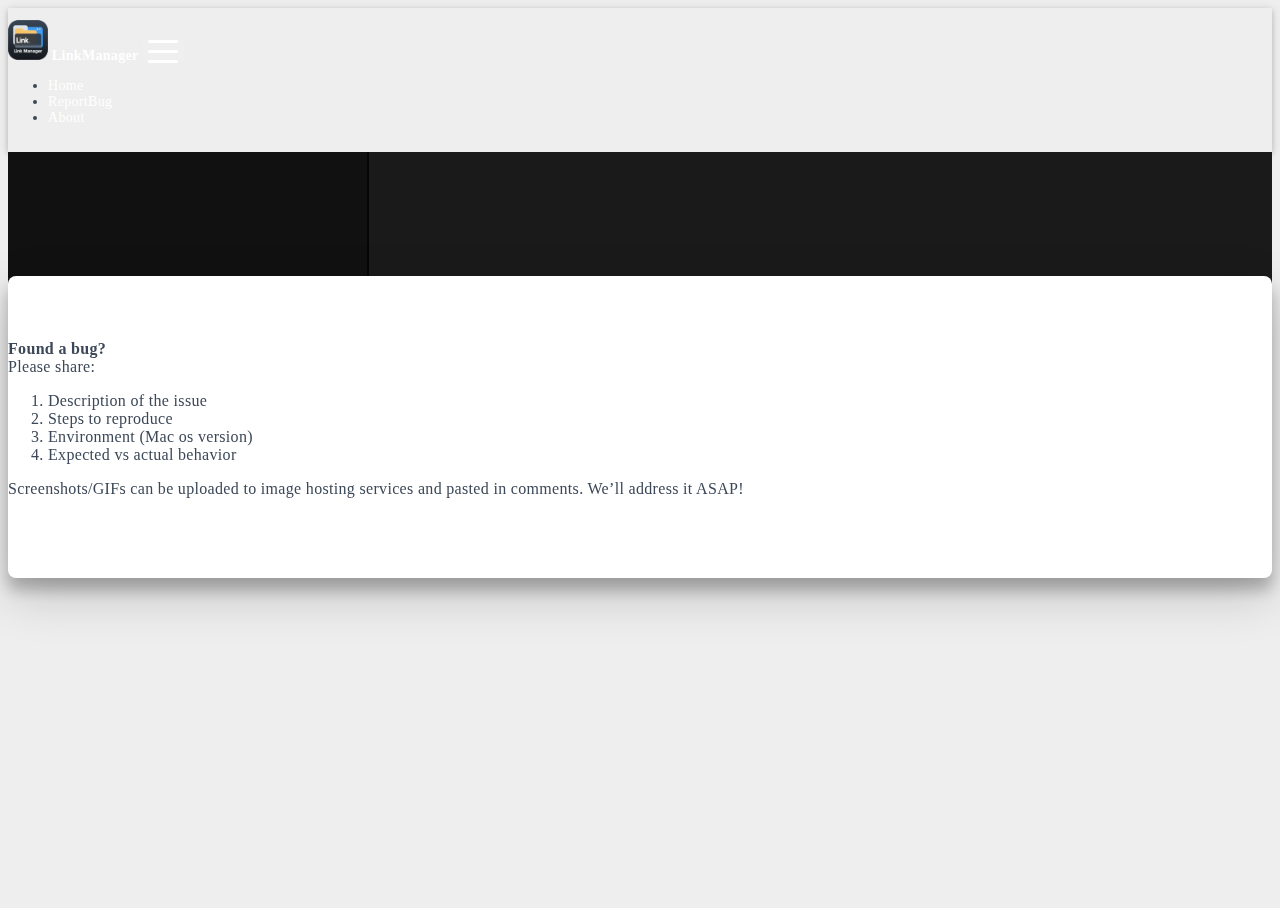
<file: report-bug/index.html>
<!DOCTYPE html>
<html lang="en" >



<head>
  <meta charset="UTF-8">

  <link rel="apple-touch-icon" sizes="76x76" href="/img/fluid.png">
  <link rel="icon" href="/img/fluid.png">
  

  <meta name="viewport" content="width=device-width, initial-scale=1.0, maximum-scale=5.0, shrink-to-fit=no">
  <meta http-equiv="x-ua-compatible" content="ie=edge">
  
  <meta name="theme-color" content="#2f4154">
  <meta name="author" content="Jason.Xiang">
  <meta name="keywords" content="Link,WebPage Link,WebPage">
  
    <meta name="description" content="Found a bug?Please share:  Description of the issue Steps to reproduce Environment (Mac os version) Expected vs actual behavior  Screenshots&#x2F;GIFs can be uploaded to image hosting services and pas">
<meta property="og:type" content="website">
<meta property="og:title" content="Bug Report">
<meta property="og:url" content="http://example.com/report-bug/index.html">
<meta property="og:site_name" content="LinkManager">
<meta property="og:description" content="Found a bug?Please share:  Description of the issue Steps to reproduce Environment (Mac os version) Expected vs actual behavior  Screenshots&#x2F;GIFs can be uploaded to image hosting services and pas">
<meta property="og:locale" content="en_US">
<meta property="article:published_time" content="2025-04-28T08:24:48.577Z">
<meta property="article:modified_time" content="2025-04-28T08:24:48.577Z">
<meta property="article:author" content="Jason.Xiang">
<meta property="article:tag" content="Link,WebPage Link,WebPage">
<meta name="twitter:card" content="summary_large_image">
  
  
  
  <title>Bug Report - LinkManager</title>

  <link  rel="stylesheet" href="https://lib.baomitu.com/twitter-bootstrap/4.6.1/css/bootstrap.min.css" />





<!-- 主题依赖的图标库，不要自行修改 -->
<!-- Do not modify the link that theme dependent icons -->

<link rel="stylesheet" href="//at.alicdn.com/t/c/font_1749284_5i9bdhy70f8.css">



<link rel="stylesheet" href="//at.alicdn.com/t/c/font_1736178_k526ubmyhba.css">


<link  rel="stylesheet" href="/css/main.css" />





  <script id="fluid-configs">
    var Fluid = window.Fluid || {};
    Fluid.ctx = Object.assign({}, Fluid.ctx)
    var CONFIG = {"hostname":"example.com","root":"/","version":"1.9.8","typing":{"enable":true,"typeSpeed":70,"cursorChar":"_","loop":false,"scope":[]},"anchorjs":{"enable":true,"element":"h1,h2,h3,h4,h5,h6","placement":"left","visible":"hover","icon":""},"progressbar":{"enable":true,"height_px":3,"color":"#29d","options":{"showSpinner":false,"trickleSpeed":100}},"code_language":{"enable":true,"default":"TEXT"},"copy_btn":true,"image_caption":{"enable":true},"image_zoom":{"enable":true,"img_url_replace":["",""]},"toc":{"enable":true,"placement":"right","headingSelector":"h1,h2,h3,h4,h5,h6","collapseDepth":0},"lazyload":{"enable":true,"loading_img":"/img/loading.gif","onlypost":false,"offset_factor":2},"web_analytics":{"enable":false,"follow_dnt":true,"baidu":null,"google":{"measurement_id":null},"tencent":{"sid":null,"cid":null},"leancloud":{"app_id":null,"app_key":null,"server_url":null,"path":"window.location.pathname","ignore_local":false},"umami":{"src":null,"website_id":null,"domains":null,"start_time":"2024-01-01T00:00:00.000Z","token":null,"api_server":null}},"search_path":"/local-search.xml","include_content_in_search":true};

    if (CONFIG.web_analytics.follow_dnt) {
      var dntVal = navigator.doNotTrack || window.doNotTrack || navigator.msDoNotTrack;
      Fluid.ctx.dnt = dntVal && (dntVal.startsWith('1') || dntVal.startsWith('yes') || dntVal.startsWith('on'));
    }
  </script>
  <script  src="/js/utils.js" ></script>
  <script  src="/js/color-schema.js" ></script>
  


  
<meta name="generator" content="Hexo 7.3.0"></head>


<body>
  

  <header>
    

<div class="header-inner" style="height: 300px;">
  <nav id="navbar" class="navbar fixed-top  navbar-expand-lg navbar-dark scrolling-navbar">
  <div class="container">
    <a class="navbar-brand" href="/">

        <img width="40" height="40" src="/img/avatar.png" srcset="/img/loading.gif" lazyload />
      <strong>LinkManager</strong>
    </a>

    <button id="navbar-toggler-btn" class="navbar-toggler" type="button" data-toggle="collapse"
            data-target="#navbarSupportedContent"
            aria-controls="navbarSupportedContent" aria-expanded="false" aria-label="Toggle navigation">
      <div class="animated-icon"><span></span><span></span><span></span></div>
    </button>

    <!-- Collapsible content -->
    <div class="collapse navbar-collapse" id="navbarSupportedContent">
      <ul class="navbar-nav ml-auto text-center">
        
          
          
          
          
            <li class="nav-item">
              <a class="nav-link" href="/" target="_self">
                <i class="iconfont icon-home-fill"></i>
                <span>Home</span>
              </a>
            </li>
          
        
          
          
          
          
            <li class="nav-item">
              <a class="nav-link" href="/report-bug/" target="_self">
                <i class="iconfont icon-archive-fill"></i>
                <span>ReportBug</span>
              </a>
            </li>
          
        
          
          
          
          
            <li class="nav-item">
              <a class="nav-link" href="/about/" target="_self">
                <i class="iconfont icon-user-fill"></i>
                <span>About</span>
              </a>
            </li>
          
        
        
        
      </ul>
    </div>
  </div>
</nav>

    

<div id="banner" class="banner" parallax=true
     style="background: url('/img/default.png') no-repeat center center; background-size: cover;">
  <div class="full-bg-img">
    <div class="mask flex-center" style="background-color: rgba(0, 0, 0, 0.1)">
      <div class="banner-text text-center fade-in-up">
        <div class="h2">
          
            <span id="subtitle" data-typed-text="Bug Report"></span>
          
        </div>

        
      </div>

      
        <div class="scroll-down-bar">
          <i class="iconfont icon-arrowdown"></i>
        </div>
      
    </div>
  </div>
</div>

</div>

  </header>

  <main>
    
      <div class="container nopadding-x-md">
        <div id="board"
          >
          
          <div class="container">
            <div class="row">
              <div class="col-12 col-md-10 m-auto">
                

<article class="page-content">
  <p><strong>Found a bug?</strong><br>Please share:</p>
<ol>
<li>Description of the issue</li>
<li>Steps to reproduce</li>
<li>Environment (Mac os version)</li>
<li>Expected vs actual behavior</li>
</ol>
<p>Screenshots&#x2F;GIFs can be uploaded to image hosting services and pasted in comments. We’ll address it ASAP!</p>


  

</article>







    <article id="comments" lazyload>
        
  <div id="gitalk-container"></div>
  <script type="text/javascript">
    Fluid.utils.loadComments('#gitalk-container', function() {
      Fluid.utils.createCssLink('/css/gitalk.css')
      Fluid.utils.createScript('https://lib.baomitu.com/gitalk/1.8.0/gitalk.min.js', function() {
        var options = Object.assign(
          {"clientID":"Ov23liupvaC6TiRLQHTV","clientSecret":"8b21939173cc90854e947445e64f4070483af7e6","repo":"linkmanager-support.github.io","owner":"linkmanager-support","admin":["linkmanager-support"],"language":"en","labels":["Gitalk"],"perPage":10,"pagerDirection":"last","distractionFreeMode":true,"createIssueManually":true,"proxy":"https://cors-anywhere.azm.workers.dev/https://github.com/login/oauth/access_token"},
          {
            id: '05217b2ceaa94e2aa401bd5b0ddaf116'
          }
        )
        var gitalk = new Gitalk(options);
        gitalk.render('gitalk-container');
      });
    });
  </script>
  <noscript>Please enable JavaScript to view the comments</noscript>


    </article>


              </div>
            </div>
          </div>
        </div>
      </div>
    

    
      <a id="scroll-top-button" aria-label="TOP" href="#" role="button">
        <i class="iconfont icon-arrowup" aria-hidden="true"></i>
      </a>
    

    

    
  </main>

  <footer>
    <div class="footer-inner">
  
  
  
</div>

  </footer>

  <!-- Scripts -->
  
  <script  src="https://lib.baomitu.com/nprogress/0.2.0/nprogress.min.js" ></script>
  <link  rel="stylesheet" href="https://lib.baomitu.com/nprogress/0.2.0/nprogress.min.css" />

  <script>
    NProgress.configure({"showSpinner":false,"trickleSpeed":100})
    NProgress.start()
    window.addEventListener('load', function() {
      NProgress.done();
    })
  </script>


<script  src="https://lib.baomitu.com/jquery/3.6.4/jquery.min.js" ></script>
<script  src="https://lib.baomitu.com/twitter-bootstrap/4.6.1/js/bootstrap.min.js" ></script>
<script  src="/js/events.js" ></script>
<script  src="/js/plugins.js" ></script>


  <script  src="https://lib.baomitu.com/typed.js/2.0.12/typed.min.js" ></script>
  <script>
    (function (window, document) {
      var typing = Fluid.plugins.typing;
      var subtitle = document.getElementById('subtitle');
      if (!subtitle || !typing) {
        return;
      }
      var text = subtitle.getAttribute('data-typed-text');
      
        typing(text);
      
    })(window, document);
  </script>




  
    <script  src="/js/img-lazyload.js" ></script>
  








<!-- 主题的启动项，将它保持在最底部 -->
<!-- the boot of the theme, keep it at the bottom -->
<script  src="/js/boot.js" ></script>


  

  <noscript>
    <div class="noscript-warning">Blog works best with JavaScript enabled</div>
  </noscript>
</body>
</html>
</file>
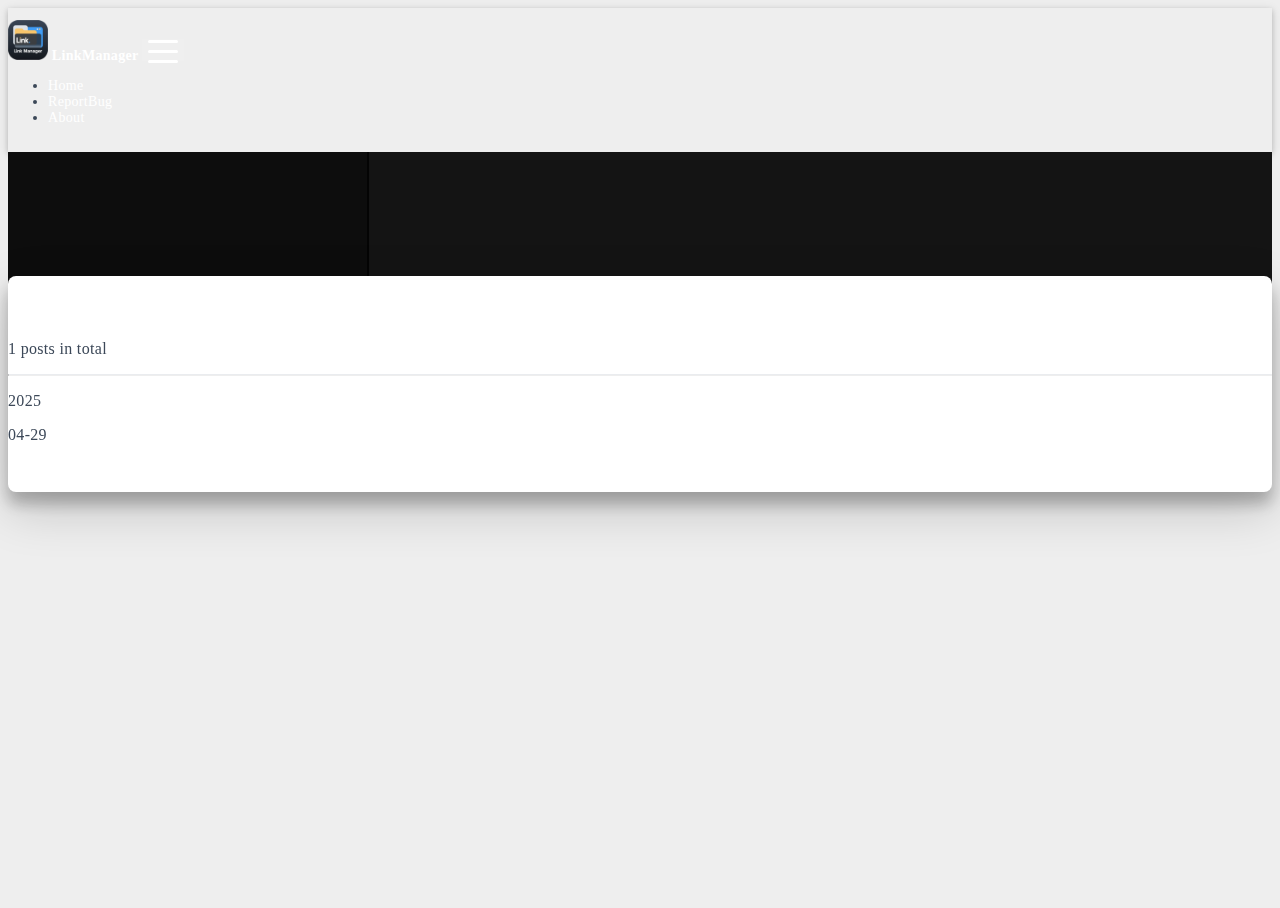
<file: archives/2025/index.html>
<!DOCTYPE html>
<html lang="en" >



<head>
  <meta charset="UTF-8">

  <link rel="apple-touch-icon" sizes="76x76" href="/img/fluid.png">
  <link rel="icon" href="/img/fluid.png">
  

  <meta name="viewport" content="width=device-width, initial-scale=1.0, maximum-scale=5.0, shrink-to-fit=no">
  <meta http-equiv="x-ua-compatible" content="ie=edge">
  
  <meta name="theme-color" content="#2f4154">
  <meta name="author" content="Jason.Xiang">
  <meta name="keywords" content="Link,WebPage Link,WebPage">
  
    <meta name="description" content="LinkManager">
<meta property="og:type" content="website">
<meta property="og:title" content="Archives">
<meta property="og:url" content="http://example.com/archives/2025/index.html">
<meta property="og:site_name" content="LinkManager">
<meta property="og:description" content="LinkManager">
<meta property="og:locale" content="en_US">
<meta property="article:author" content="Jason.Xiang">
<meta property="article:tag" content="Link,WebPage Link,WebPage">
<meta name="twitter:card" content="summary_large_image">
  
  
  
  <title>Archives - LinkManager</title>

  <link  rel="stylesheet" href="https://lib.baomitu.com/twitter-bootstrap/4.6.1/css/bootstrap.min.css" />





<!-- 主题依赖的图标库，不要自行修改 -->
<!-- Do not modify the link that theme dependent icons -->

<link rel="stylesheet" href="//at.alicdn.com/t/c/font_1749284_5i9bdhy70f8.css">



<link rel="stylesheet" href="//at.alicdn.com/t/c/font_1736178_k526ubmyhba.css">


<link  rel="stylesheet" href="/css/main.css" />





  <script id="fluid-configs">
    var Fluid = window.Fluid || {};
    Fluid.ctx = Object.assign({}, Fluid.ctx)
    var CONFIG = {"hostname":"example.com","root":"/","version":"1.9.8","typing":{"enable":true,"typeSpeed":70,"cursorChar":"_","loop":false,"scope":[]},"anchorjs":{"enable":true,"element":"h1,h2,h3,h4,h5,h6","placement":"left","visible":"hover","icon":""},"progressbar":{"enable":true,"height_px":3,"color":"#29d","options":{"showSpinner":false,"trickleSpeed":100}},"code_language":{"enable":true,"default":"TEXT"},"copy_btn":true,"image_caption":{"enable":true},"image_zoom":{"enable":true,"img_url_replace":["",""]},"toc":{"enable":true,"placement":"right","headingSelector":"h1,h2,h3,h4,h5,h6","collapseDepth":0},"lazyload":{"enable":true,"loading_img":"/img/loading.gif","onlypost":false,"offset_factor":2},"web_analytics":{"enable":false,"follow_dnt":true,"baidu":null,"google":{"measurement_id":null},"tencent":{"sid":null,"cid":null},"leancloud":{"app_id":null,"app_key":null,"server_url":null,"path":"window.location.pathname","ignore_local":false},"umami":{"src":null,"website_id":null,"domains":null,"start_time":"2024-01-01T00:00:00.000Z","token":null,"api_server":null}},"search_path":"/local-search.xml","include_content_in_search":true};

    if (CONFIG.web_analytics.follow_dnt) {
      var dntVal = navigator.doNotTrack || window.doNotTrack || navigator.msDoNotTrack;
      Fluid.ctx.dnt = dntVal && (dntVal.startsWith('1') || dntVal.startsWith('yes') || dntVal.startsWith('on'));
    }
  </script>
  <script  src="/js/utils.js" ></script>
  <script  src="/js/color-schema.js" ></script>
  


  
<meta name="generator" content="Hexo 7.3.0"></head>


<body>
  

  <header>
    

<div class="header-inner" style="height: 300px;">
  <nav id="navbar" class="navbar fixed-top  navbar-expand-lg navbar-dark scrolling-navbar">
  <div class="container">
    <a class="navbar-brand" href="/">

        <img width="40" height="40" src="/img/avatar.png" srcset="/img/loading.gif" lazyload />
      <strong>LinkManager</strong>
    </a>

    <button id="navbar-toggler-btn" class="navbar-toggler" type="button" data-toggle="collapse"
            data-target="#navbarSupportedContent"
            aria-controls="navbarSupportedContent" aria-expanded="false" aria-label="Toggle navigation">
      <div class="animated-icon"><span></span><span></span><span></span></div>
    </button>

    <!-- Collapsible content -->
    <div class="collapse navbar-collapse" id="navbarSupportedContent">
      <ul class="navbar-nav ml-auto text-center">
        
          
          
          
          
            <li class="nav-item">
              <a class="nav-link" href="/" target="_self">
                <i class="iconfont icon-home-fill"></i>
                <span>Home</span>
              </a>
            </li>
          
        
          
          
          
          
            <li class="nav-item">
              <a class="nav-link" href="/report-bug/" target="_self">
                <i class="iconfont icon-archive-fill"></i>
                <span>ReportBug</span>
              </a>
            </li>
          
        
          
          
          
          
            <li class="nav-item">
              <a class="nav-link" href="/about/" target="_self">
                <i class="iconfont icon-user-fill"></i>
                <span>About</span>
              </a>
            </li>
          
        
        
        
      </ul>
    </div>
  </div>
</nav>

    

<div id="banner" class="banner" parallax=true
     style="background: url('/img/default.png') no-repeat center center; background-size: cover;">
  <div class="full-bg-img">
    <div class="mask flex-center" style="background-color: rgba(0, 0, 0, 0.3)">
      <div class="banner-text text-center fade-in-up">
        <div class="h2">
          
            <span id="subtitle" data-typed-text="Archives"></span>
          
        </div>

        
      </div>

      
        <div class="scroll-down-bar">
          <i class="iconfont icon-arrowdown"></i>
        </div>
      
    </div>
  </div>
</div>

</div>

  </header>

  <main>
    
      <div class="container nopadding-x-md">
        <div id="board"
          >
          
          <div class="container">
            <div class="row">
              <div class="col-12 col-md-10 m-auto">
                

<div class="list-group">
  <p class="h4">1 posts in total</p>
  <hr>
  
  
    
      
      <p class="h5">2025</p>
    
    <a href="/2025/04/29/test/" class="list-group-item list-group-item-action">
      <time>04-29</time>
      <div class="list-group-item-title"></div>
    </a>
  
</div>





              </div>
            </div>
          </div>
        </div>
      </div>
    

    
      <a id="scroll-top-button" aria-label="TOP" href="#" role="button">
        <i class="iconfont icon-arrowup" aria-hidden="true"></i>
      </a>
    

    

    
  </main>

  <footer>
    <div class="footer-inner">
  
  
  
</div>

  </footer>

  <!-- Scripts -->
  
  <script  src="https://lib.baomitu.com/nprogress/0.2.0/nprogress.min.js" ></script>
  <link  rel="stylesheet" href="https://lib.baomitu.com/nprogress/0.2.0/nprogress.min.css" />

  <script>
    NProgress.configure({"showSpinner":false,"trickleSpeed":100})
    NProgress.start()
    window.addEventListener('load', function() {
      NProgress.done();
    })
  </script>


<script  src="https://lib.baomitu.com/jquery/3.6.4/jquery.min.js" ></script>
<script  src="https://lib.baomitu.com/twitter-bootstrap/4.6.1/js/bootstrap.min.js" ></script>
<script  src="/js/events.js" ></script>
<script  src="/js/plugins.js" ></script>


  <script  src="https://lib.baomitu.com/typed.js/2.0.12/typed.min.js" ></script>
  <script>
    (function (window, document) {
      var typing = Fluid.plugins.typing;
      var subtitle = document.getElementById('subtitle');
      if (!subtitle || !typing) {
        return;
      }
      var text = subtitle.getAttribute('data-typed-text');
      
        typing(text);
      
    })(window, document);
  </script>




  
    <script  src="/js/img-lazyload.js" ></script>
  








<!-- 主题的启动项，将它保持在最底部 -->
<!-- the boot of the theme, keep it at the bottom -->
<script  src="/js/boot.js" ></script>


  

  <noscript>
    <div class="noscript-warning">Blog works best with JavaScript enabled</div>
  </noscript>
</body>
</html>
</file>
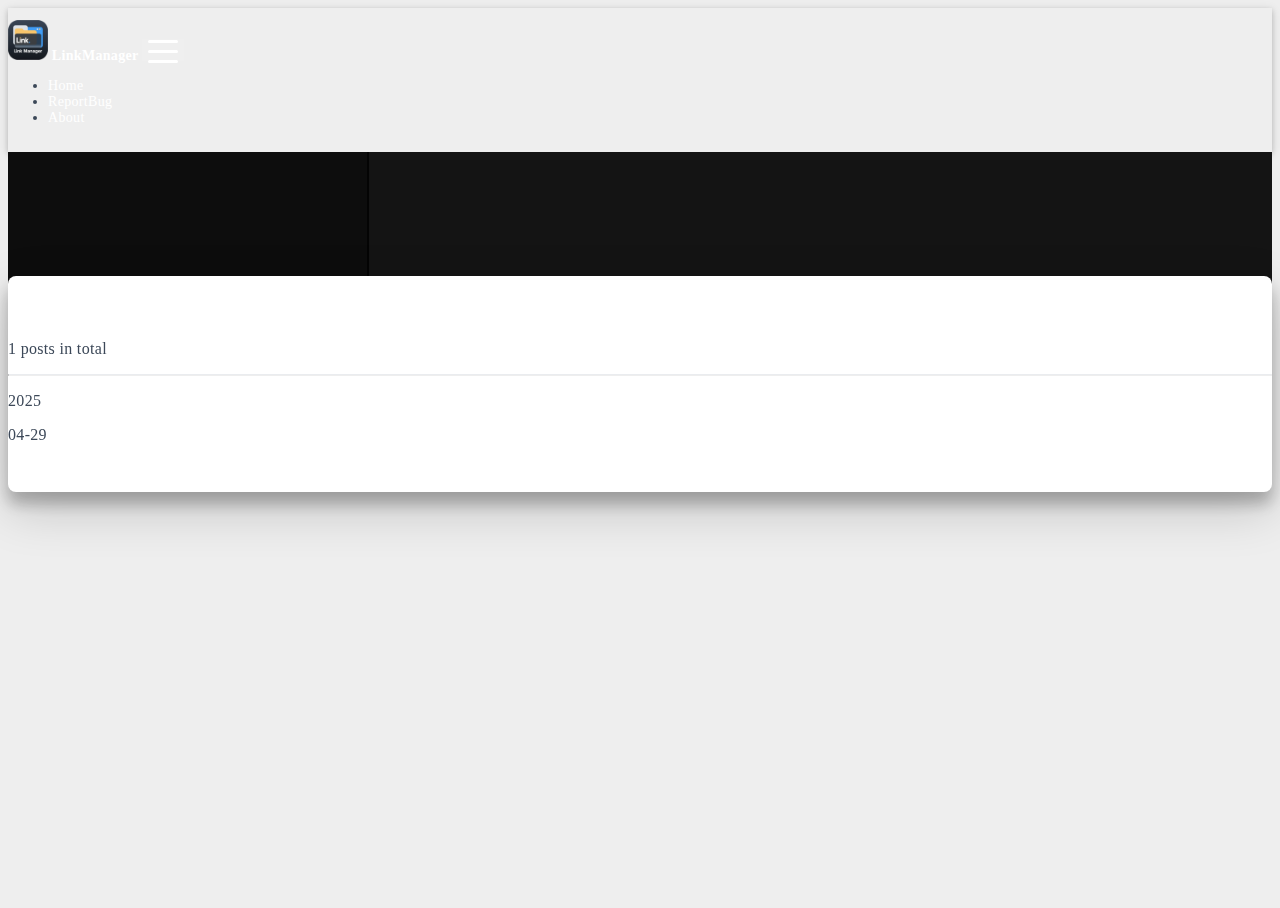
<file: archives/2025/04/index.html>
<!DOCTYPE html>
<html lang="en" >



<head>
  <meta charset="UTF-8">

  <link rel="apple-touch-icon" sizes="76x76" href="/img/fluid.png">
  <link rel="icon" href="/img/fluid.png">
  

  <meta name="viewport" content="width=device-width, initial-scale=1.0, maximum-scale=5.0, shrink-to-fit=no">
  <meta http-equiv="x-ua-compatible" content="ie=edge">
  
  <meta name="theme-color" content="#2f4154">
  <meta name="author" content="Jason.Xiang">
  <meta name="keywords" content="Link,WebPage Link,WebPage">
  
    <meta name="description" content="LinkManager">
<meta property="og:type" content="website">
<meta property="og:title" content="Archives">
<meta property="og:url" content="http://example.com/archives/2025/04/index.html">
<meta property="og:site_name" content="LinkManager">
<meta property="og:description" content="LinkManager">
<meta property="og:locale" content="en_US">
<meta property="article:author" content="Jason.Xiang">
<meta property="article:tag" content="Link,WebPage Link,WebPage">
<meta name="twitter:card" content="summary_large_image">
  
  
  
  <title>Archives - LinkManager</title>

  <link  rel="stylesheet" href="https://lib.baomitu.com/twitter-bootstrap/4.6.1/css/bootstrap.min.css" />





<!-- 主题依赖的图标库，不要自行修改 -->
<!-- Do not modify the link that theme dependent icons -->

<link rel="stylesheet" href="//at.alicdn.com/t/c/font_1749284_5i9bdhy70f8.css">



<link rel="stylesheet" href="//at.alicdn.com/t/c/font_1736178_k526ubmyhba.css">


<link  rel="stylesheet" href="/css/main.css" />





  <script id="fluid-configs">
    var Fluid = window.Fluid || {};
    Fluid.ctx = Object.assign({}, Fluid.ctx)
    var CONFIG = {"hostname":"example.com","root":"/","version":"1.9.8","typing":{"enable":true,"typeSpeed":70,"cursorChar":"_","loop":false,"scope":[]},"anchorjs":{"enable":true,"element":"h1,h2,h3,h4,h5,h6","placement":"left","visible":"hover","icon":""},"progressbar":{"enable":true,"height_px":3,"color":"#29d","options":{"showSpinner":false,"trickleSpeed":100}},"code_language":{"enable":true,"default":"TEXT"},"copy_btn":true,"image_caption":{"enable":true},"image_zoom":{"enable":true,"img_url_replace":["",""]},"toc":{"enable":true,"placement":"right","headingSelector":"h1,h2,h3,h4,h5,h6","collapseDepth":0},"lazyload":{"enable":true,"loading_img":"/img/loading.gif","onlypost":false,"offset_factor":2},"web_analytics":{"enable":false,"follow_dnt":true,"baidu":null,"google":{"measurement_id":null},"tencent":{"sid":null,"cid":null},"leancloud":{"app_id":null,"app_key":null,"server_url":null,"path":"window.location.pathname","ignore_local":false},"umami":{"src":null,"website_id":null,"domains":null,"start_time":"2024-01-01T00:00:00.000Z","token":null,"api_server":null}},"search_path":"/local-search.xml","include_content_in_search":true};

    if (CONFIG.web_analytics.follow_dnt) {
      var dntVal = navigator.doNotTrack || window.doNotTrack || navigator.msDoNotTrack;
      Fluid.ctx.dnt = dntVal && (dntVal.startsWith('1') || dntVal.startsWith('yes') || dntVal.startsWith('on'));
    }
  </script>
  <script  src="/js/utils.js" ></script>
  <script  src="/js/color-schema.js" ></script>
  


  
<meta name="generator" content="Hexo 7.3.0"></head>


<body>
  

  <header>
    

<div class="header-inner" style="height: 300px;">
  <nav id="navbar" class="navbar fixed-top  navbar-expand-lg navbar-dark scrolling-navbar">
  <div class="container">
    <a class="navbar-brand" href="/">

        <img width="40" height="40" src="/img/avatar.png" srcset="/img/loading.gif" lazyload />
      <strong>LinkManager</strong>
    </a>

    <button id="navbar-toggler-btn" class="navbar-toggler" type="button" data-toggle="collapse"
            data-target="#navbarSupportedContent"
            aria-controls="navbarSupportedContent" aria-expanded="false" aria-label="Toggle navigation">
      <div class="animated-icon"><span></span><span></span><span></span></div>
    </button>

    <!-- Collapsible content -->
    <div class="collapse navbar-collapse" id="navbarSupportedContent">
      <ul class="navbar-nav ml-auto text-center">
        
          
          
          
          
            <li class="nav-item">
              <a class="nav-link" href="/" target="_self">
                <i class="iconfont icon-home-fill"></i>
                <span>Home</span>
              </a>
            </li>
          
        
          
          
          
          
            <li class="nav-item">
              <a class="nav-link" href="/report-bug/" target="_self">
                <i class="iconfont icon-archive-fill"></i>
                <span>ReportBug</span>
              </a>
            </li>
          
        
          
          
          
          
            <li class="nav-item">
              <a class="nav-link" href="/about/" target="_self">
                <i class="iconfont icon-user-fill"></i>
                <span>About</span>
              </a>
            </li>
          
        
        
        
      </ul>
    </div>
  </div>
</nav>

    

<div id="banner" class="banner" parallax=true
     style="background: url('/img/default.png') no-repeat center center; background-size: cover;">
  <div class="full-bg-img">
    <div class="mask flex-center" style="background-color: rgba(0, 0, 0, 0.3)">
      <div class="banner-text text-center fade-in-up">
        <div class="h2">
          
            <span id="subtitle" data-typed-text="Archives"></span>
          
        </div>

        
      </div>

      
        <div class="scroll-down-bar">
          <i class="iconfont icon-arrowdown"></i>
        </div>
      
    </div>
  </div>
</div>

</div>

  </header>

  <main>
    
      <div class="container nopadding-x-md">
        <div id="board"
          >
          
          <div class="container">
            <div class="row">
              <div class="col-12 col-md-10 m-auto">
                

<div class="list-group">
  <p class="h4">1 posts in total</p>
  <hr>
  
  
    
      
      <p class="h5">2025</p>
    
    <a href="/2025/04/29/test/" class="list-group-item list-group-item-action">
      <time>04-29</time>
      <div class="list-group-item-title"></div>
    </a>
  
</div>





              </div>
            </div>
          </div>
        </div>
      </div>
    

    
      <a id="scroll-top-button" aria-label="TOP" href="#" role="button">
        <i class="iconfont icon-arrowup" aria-hidden="true"></i>
      </a>
    

    

    
  </main>

  <footer>
    <div class="footer-inner">
  
  
  
</div>

  </footer>

  <!-- Scripts -->
  
  <script  src="https://lib.baomitu.com/nprogress/0.2.0/nprogress.min.js" ></script>
  <link  rel="stylesheet" href="https://lib.baomitu.com/nprogress/0.2.0/nprogress.min.css" />

  <script>
    NProgress.configure({"showSpinner":false,"trickleSpeed":100})
    NProgress.start()
    window.addEventListener('load', function() {
      NProgress.done();
    })
  </script>


<script  src="https://lib.baomitu.com/jquery/3.6.4/jquery.min.js" ></script>
<script  src="https://lib.baomitu.com/twitter-bootstrap/4.6.1/js/bootstrap.min.js" ></script>
<script  src="/js/events.js" ></script>
<script  src="/js/plugins.js" ></script>


  <script  src="https://lib.baomitu.com/typed.js/2.0.12/typed.min.js" ></script>
  <script>
    (function (window, document) {
      var typing = Fluid.plugins.typing;
      var subtitle = document.getElementById('subtitle');
      if (!subtitle || !typing) {
        return;
      }
      var text = subtitle.getAttribute('data-typed-text');
      
        typing(text);
      
    })(window, document);
  </script>




  
    <script  src="/js/img-lazyload.js" ></script>
  








<!-- 主题的启动项，将它保持在最底部 -->
<!-- the boot of the theme, keep it at the bottom -->
<script  src="/js/boot.js" ></script>


  

  <noscript>
    <div class="noscript-warning">Blog works best with JavaScript enabled</div>
  </noscript>
</body>
</html>
</file>
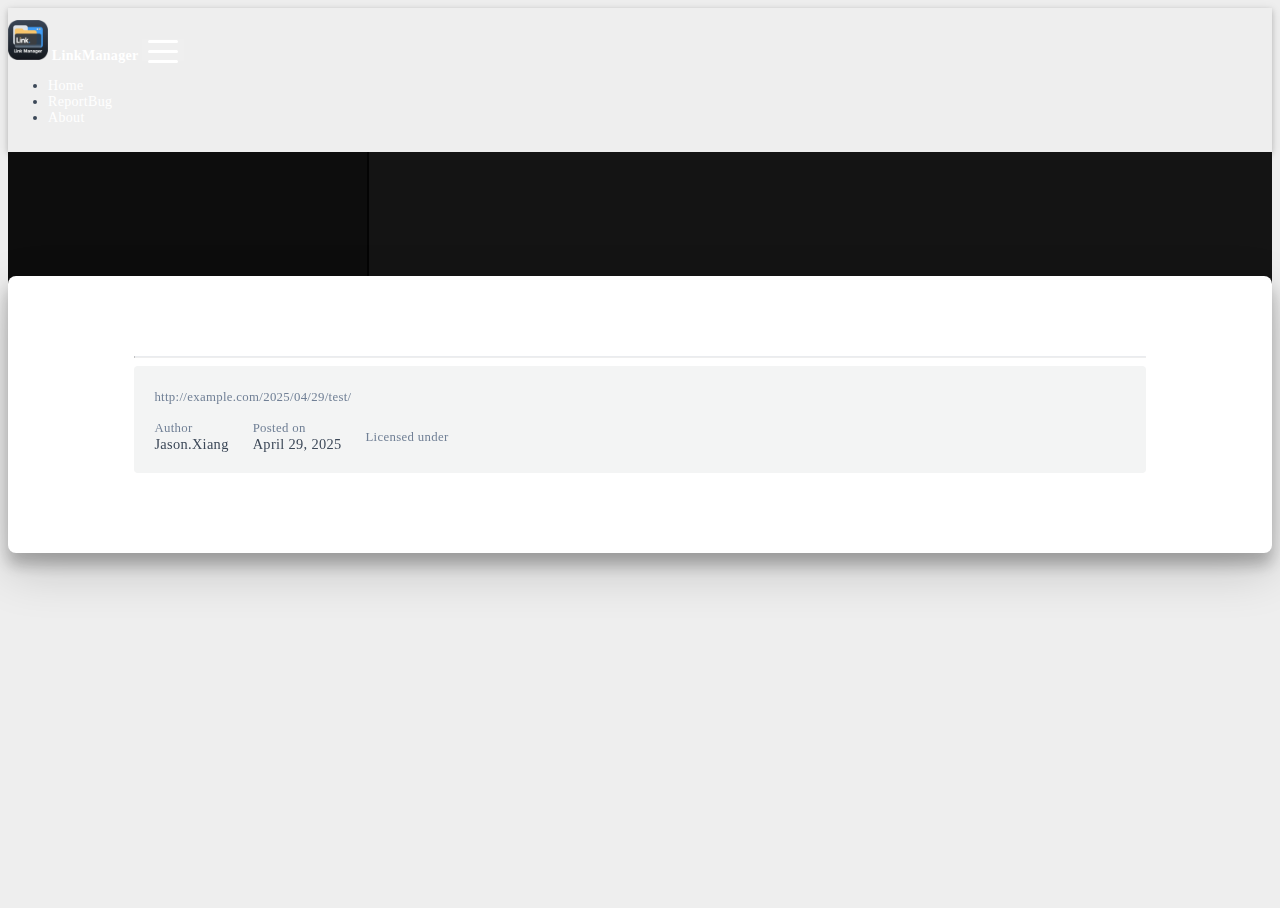
<file: 2025/04/29/test/index.html>
<!DOCTYPE html>
<html lang="en" >



<head>
  <meta charset="UTF-8">

  <link rel="apple-touch-icon" sizes="76x76" href="/img/fluid.png">
  <link rel="icon" href="/img/fluid.png">
  

  <meta name="viewport" content="width=device-width, initial-scale=1.0, maximum-scale=5.0, shrink-to-fit=no">
  <meta http-equiv="x-ua-compatible" content="ie=edge">
  
  <meta name="theme-color" content="#2f4154">
  <meta name="author" content="Jason.Xiang">
  <meta name="keywords" content="Link,WebPage Link,WebPage">
  
    <meta name="description" content="LinkManager">
<meta property="og:type" content="article">
<meta property="og:title" content="LinkManager">
<meta property="og:url" content="http://example.com/2025/04/29/test/index.html">
<meta property="og:site_name" content="LinkManager">
<meta property="og:description" content="LinkManager">
<meta property="og:locale" content="en_US">
<meta property="article:published_time" content="2025-04-29T06:55:01.587Z">
<meta property="article:modified_time" content="2025-04-29T06:55:01.587Z">
<meta property="article:author" content="Jason.Xiang">
<meta property="article:tag" content="Link,WebPage Link,WebPage">
<meta name="twitter:card" content="summary_large_image">
  
  
  
  <title>LinkManager</title>

  <link  rel="stylesheet" href="https://lib.baomitu.com/twitter-bootstrap/4.6.1/css/bootstrap.min.css" />



  <link  rel="stylesheet" href="https://lib.baomitu.com/github-markdown-css/4.0.0/github-markdown.min.css" />

  <link  rel="stylesheet" href="https://lib.baomitu.com/hint.css/2.7.0/hint.min.css" />

  <link  rel="stylesheet" href="https://lib.baomitu.com/fancybox/3.5.7/jquery.fancybox.min.css" />



<!-- 主题依赖的图标库，不要自行修改 -->
<!-- Do not modify the link that theme dependent icons -->

<link rel="stylesheet" href="//at.alicdn.com/t/c/font_1749284_5i9bdhy70f8.css">



<link rel="stylesheet" href="//at.alicdn.com/t/c/font_1736178_k526ubmyhba.css">


<link  rel="stylesheet" href="/css/main.css" />





  <script id="fluid-configs">
    var Fluid = window.Fluid || {};
    Fluid.ctx = Object.assign({}, Fluid.ctx)
    var CONFIG = {"hostname":"example.com","root":"/","version":"1.9.8","typing":{"enable":true,"typeSpeed":70,"cursorChar":"_","loop":false,"scope":[]},"anchorjs":{"enable":true,"element":"h1,h2,h3,h4,h5,h6","placement":"left","visible":"hover","icon":""},"progressbar":{"enable":true,"height_px":3,"color":"#29d","options":{"showSpinner":false,"trickleSpeed":100}},"code_language":{"enable":true,"default":"TEXT"},"copy_btn":true,"image_caption":{"enable":true},"image_zoom":{"enable":true,"img_url_replace":["",""]},"toc":{"enable":true,"placement":"right","headingSelector":"h1,h2,h3,h4,h5,h6","collapseDepth":0},"lazyload":{"enable":true,"loading_img":"/img/loading.gif","onlypost":false,"offset_factor":2},"web_analytics":{"enable":false,"follow_dnt":true,"baidu":null,"google":{"measurement_id":null},"tencent":{"sid":null,"cid":null},"leancloud":{"app_id":null,"app_key":null,"server_url":null,"path":"window.location.pathname","ignore_local":false},"umami":{"src":null,"website_id":null,"domains":null,"start_time":"2024-01-01T00:00:00.000Z","token":null,"api_server":null}},"search_path":"/local-search.xml","include_content_in_search":true};

    if (CONFIG.web_analytics.follow_dnt) {
      var dntVal = navigator.doNotTrack || window.doNotTrack || navigator.msDoNotTrack;
      Fluid.ctx.dnt = dntVal && (dntVal.startsWith('1') || dntVal.startsWith('yes') || dntVal.startsWith('on'));
    }
  </script>
  <script  src="/js/utils.js" ></script>
  <script  src="/js/color-schema.js" ></script>
  


  
<meta name="generator" content="Hexo 7.3.0"></head>


<body>
  

  <header>
    

<div class="header-inner" style="height: 300px;">
  <nav id="navbar" class="navbar fixed-top  navbar-expand-lg navbar-dark scrolling-navbar">
  <div class="container">
    <a class="navbar-brand" href="/">

        <img width="40" height="40" src="/img/avatar.png" srcset="/img/loading.gif" lazyload />
      <strong>LinkManager</strong>
    </a>

    <button id="navbar-toggler-btn" class="navbar-toggler" type="button" data-toggle="collapse"
            data-target="#navbarSupportedContent"
            aria-controls="navbarSupportedContent" aria-expanded="false" aria-label="Toggle navigation">
      <div class="animated-icon"><span></span><span></span><span></span></div>
    </button>

    <!-- Collapsible content -->
    <div class="collapse navbar-collapse" id="navbarSupportedContent">
      <ul class="navbar-nav ml-auto text-center">
        
          
          
          
          
            <li class="nav-item">
              <a class="nav-link" href="/" target="_self">
                <i class="iconfont icon-home-fill"></i>
                <span>Home</span>
              </a>
            </li>
          
        
          
          
          
          
            <li class="nav-item">
              <a class="nav-link" href="/report-bug/" target="_self">
                <i class="iconfont icon-archive-fill"></i>
                <span>ReportBug</span>
              </a>
            </li>
          
        
          
          
          
          
            <li class="nav-item">
              <a class="nav-link" href="/about/" target="_self">
                <i class="iconfont icon-user-fill"></i>
                <span>About</span>
              </a>
            </li>
          
        
        
        
      </ul>
    </div>
  </div>
</nav>

    

<div id="banner" class="banner" parallax=true
     style="background: url('/img/default.png') no-repeat center center; background-size: cover;">
  <div class="full-bg-img">
    <div class="mask flex-center" style="background-color: rgba(0, 0, 0, 0.3)">
      <div class="banner-text text-center fade-in-up">
        <div class="h2">
          
            <span id="subtitle" data-typed-text=""></span>
          
        </div>

        
          
  <div class="mt-3">
    
    
      <span class="post-meta">
        <i class="iconfont icon-date-fill" aria-hidden="true"></i>
        <time datetime="2025-04-29 14:55" pubdate>
          April 29, 2025 pm
        </time>
      </span>
    
  </div>

  <div class="mt-1">
    
      <span class="post-meta mr-2">
        <i class="iconfont icon-chart"></i>
        
          0 words
        
      </span>
    

    
      <span class="post-meta mr-2">
        <i class="iconfont icon-clock-fill"></i>
        
        
        
          1 mins
        
      </span>
    

    
    
  </div>


        
      </div>

      
        <div class="scroll-down-bar">
          <i class="iconfont icon-arrowdown"></i>
        </div>
      
    </div>
  </div>
</div>

</div>

  </header>

  <main>
    
      

<div class="container-fluid nopadding-x">
  <div class="row nomargin-x">
    <div class="side-col d-none d-lg-block col-lg-2">
      

    </div>

    <div class="col-lg-8 nopadding-x-md">
      <div class="container nopadding-x-md" id="board-ctn">
        <div id="board">
          <article class="post-content mx-auto">
            <h1 id="seo-header"></h1>
            
            
              <div class="markdown-body">
                
                
                
              </div>
            
            <hr/>
            <div>
              <div class="post-metas my-3">
  
  
</div>


              
  

  <div class="license-box my-3">
    <div class="license-title">
      <div></div>
      <div>http://example.com/2025/04/29/test/</div>
    </div>
    <div class="license-meta">
      
        <div class="license-meta-item">
          <div>Author</div>
          <div>Jason.Xiang</div>
        </div>
      
      
        <div class="license-meta-item license-meta-date">
          <div>Posted on</div>
          <div>April 29, 2025</div>
        </div>
      
      
      
        <div class="license-meta-item">
          <div>Licensed under</div>
          <div>
            
              
              
                <a class="print-no-link" target="_blank" href="https://creativecommons.org/licenses/by/4.0/">
                  <span class="hint--top hint--rounded" aria-label="BY - Attribution">
                    <i class="iconfont icon-cc-by"></i>
                  </span>
                </a>
              
            
          </div>
        </div>
      
    </div>
    <div class="license-icon iconfont"></div>
  </div>



              
                <div class="post-prevnext my-3">
                  <article class="post-prev col-6">
                    
                    
                  </article>
                  <article class="post-next col-6">
                    
                    
                  </article>
                </div>
              
            </div>

            
  
  
    <article id="comments" lazyload>
      
  <div id="gitalk-container"></div>
  <script type="text/javascript">
    Fluid.utils.loadComments('#gitalk-container', function() {
      Fluid.utils.createCssLink('/css/gitalk.css')
      Fluid.utils.createScript('https://lib.baomitu.com/gitalk/1.8.0/gitalk.min.js', function() {
        var options = Object.assign(
          {"clientID":"Ov23liupvaC6TiRLQHTV","clientSecret":"8b21939173cc90854e947445e64f4070483af7e6","repo":"linkmanager-support.github.io","owner":"linkmanager-support","admin":["linkmanager-support"],"language":"en","labels":["Gitalk"],"perPage":10,"pagerDirection":"last","distractionFreeMode":true,"createIssueManually":true,"proxy":"https://cors-anywhere.azm.workers.dev/https://github.com/login/oauth/access_token"},
          {
            id: '332a0f9b06f6663c661d6b8076018722'
          }
        )
        var gitalk = new Gitalk(options);
        gitalk.render('gitalk-container');
      });
    });
  </script>
  <noscript>Please enable JavaScript to view the comments</noscript>


    </article>
  


          </article>
        </div>
      </div>
    </div>

    <div class="side-col d-none d-lg-block col-lg-2">
      
  <aside class="sidebar" style="margin-left: -1rem">
    <div id="toc">
  <p class="toc-header">
    <i class="iconfont icon-list"></i>
    <span>Table of Contents</span>
  </p>
  <div class="toc-body" id="toc-body"></div>
</div>



  </aside>


    </div>
  </div>
</div>






  



  



  



  







    

    
      <a id="scroll-top-button" aria-label="TOP" href="#" role="button">
        <i class="iconfont icon-arrowup" aria-hidden="true"></i>
      </a>
    

    

    
  </main>

  <footer>
    <div class="footer-inner">
  
  
  
</div>

  </footer>

  <!-- Scripts -->
  
  <script  src="https://lib.baomitu.com/nprogress/0.2.0/nprogress.min.js" ></script>
  <link  rel="stylesheet" href="https://lib.baomitu.com/nprogress/0.2.0/nprogress.min.css" />

  <script>
    NProgress.configure({"showSpinner":false,"trickleSpeed":100})
    NProgress.start()
    window.addEventListener('load', function() {
      NProgress.done();
    })
  </script>


<script  src="https://lib.baomitu.com/jquery/3.6.4/jquery.min.js" ></script>
<script  src="https://lib.baomitu.com/twitter-bootstrap/4.6.1/js/bootstrap.min.js" ></script>
<script  src="/js/events.js" ></script>
<script  src="/js/plugins.js" ></script>


  <script  src="https://lib.baomitu.com/typed.js/2.0.12/typed.min.js" ></script>
  <script>
    (function (window, document) {
      var typing = Fluid.plugins.typing;
      var subtitle = document.getElementById('subtitle');
      if (!subtitle || !typing) {
        return;
      }
      var text = subtitle.getAttribute('data-typed-text');
      
        typing(text);
      
    })(window, document);
  </script>




  
    <script  src="/js/img-lazyload.js" ></script>
  




  
<script>
  Fluid.utils.createScript('https://lib.baomitu.com/tocbot/4.20.1/tocbot.min.js', function() {
    var toc = jQuery('#toc');
    if (toc.length === 0 || !window.tocbot) { return; }
    var boardCtn = jQuery('#board-ctn');
    var boardTop = boardCtn.offset().top;

    window.tocbot.init(Object.assign({
      tocSelector     : '#toc-body',
      contentSelector : '.markdown-body',
      linkClass       : 'tocbot-link',
      activeLinkClass : 'tocbot-active-link',
      listClass       : 'tocbot-list',
      isCollapsedClass: 'tocbot-is-collapsed',
      collapsibleClass: 'tocbot-is-collapsible',
      scrollSmooth    : true,
      includeTitleTags: true,
      headingsOffset  : -boardTop,
    }, CONFIG.toc));
    if (toc.find('.toc-list-item').length > 0) {
      toc.css('visibility', 'visible');
    }

    Fluid.events.registerRefreshCallback(function() {
      if ('tocbot' in window) {
        tocbot.refresh();
        var toc = jQuery('#toc');
        if (toc.length === 0 || !tocbot) {
          return;
        }
        if (toc.find('.toc-list-item').length > 0) {
          toc.css('visibility', 'visible');
        }
      }
    });
  });
</script>


  <script src=https://lib.baomitu.com/clipboard.js/2.0.11/clipboard.min.js></script>

  <script>Fluid.plugins.codeWidget();</script>


  
<script>
  Fluid.utils.createScript('https://lib.baomitu.com/anchor-js/5.0.0/anchor.min.js', function() {
    window.anchors.options = {
      placement: CONFIG.anchorjs.placement,
      visible  : CONFIG.anchorjs.visible
    };
    if (CONFIG.anchorjs.icon) {
      window.anchors.options.icon = CONFIG.anchorjs.icon;
    }
    var el = (CONFIG.anchorjs.element || 'h1,h2,h3,h4,h5,h6').split(',');
    var res = [];
    for (var item of el) {
      res.push('.markdown-body > ' + item.trim());
    }
    if (CONFIG.anchorjs.placement === 'left') {
      window.anchors.options.class = 'anchorjs-link-left';
    }
    window.anchors.add(res.join(', '));

    Fluid.events.registerRefreshCallback(function() {
      if ('anchors' in window) {
        anchors.removeAll();
        var el = (CONFIG.anchorjs.element || 'h1,h2,h3,h4,h5,h6').split(',');
        var res = [];
        for (var item of el) {
          res.push('.markdown-body > ' + item.trim());
        }
        if (CONFIG.anchorjs.placement === 'left') {
          anchors.options.class = 'anchorjs-link-left';
        }
        anchors.add(res.join(', '));
      }
    });
  });
</script>


  
<script>
  Fluid.utils.createScript('https://lib.baomitu.com/fancybox/3.5.7/jquery.fancybox.min.js', function() {
    Fluid.plugins.fancyBox();
  });
</script>


  <script>Fluid.plugins.imageCaption();</script>





<!-- 主题的启动项，将它保持在最底部 -->
<!-- the boot of the theme, keep it at the bottom -->
<script  src="/js/boot.js" ></script>


  

  <noscript>
    <div class="noscript-warning">Blog works best with JavaScript enabled</div>
  </noscript>
</body>
</html>
</file>
<file: css/main.css>
.anchorjs-link {
  text-decoration: none !important;
  transition: opacity 0.2s ease-in-out;
}
.markdown-body h1:hover > .anchorjs-link,
h2:hover > .anchorjs-link,
h3:hover > .anchorjs-link,
h4:hover > .anchorjs-link,
h5:hover > .anchorjs-link,
h6:hover > .anchorjs-link {
  opacity: 1;
}
.banner {
  height: 100%;
  position: relative;
  overflow: hidden;
  cursor: default;
}
.banner .mask {
  position: absolute;
  width: 100%;
  height: 100%;
  background-color: rgba(0,0,0,0.3);
}
.banner[parallax="true"] {
  will-change: transform;
  -webkit-transform-style: preserve-3d;
  -webkit-backface-visibility: hidden;
  transition: transform 0.05s ease-out;
}
#board {
  position: relative;
  margin-top: -2rem;
  padding: 3rem 0;
  background-color: var(--board-bg-color);
  transition: background-color 0.2s ease-in-out;
  border-radius: 0.5rem;
  z-index: 3;
  -webkit-box-shadow: 0 12px 15px 0 rgba(0,0,0,0.24), 0 17px 50px 0 rgba(0,0,0,0.19);
  box-shadow: 0 12px 15px 0 rgba(0,0,0,0.24), 0 17px 50px 0 rgba(0,0,0,0.19);
}
.code-widget {
  display: inline-block;
  background-color: transparent;
  font-size: 0.75rem;
  line-height: 1;
  font-weight: bold;
  padding: 0.3rem 0.1rem 0.1rem 0.1rem;
  position: absolute;
  right: 0.45rem;
  top: 0.15rem;
  z-index: 1;
}
.code-widget-light {
  color: #999;
}
.code-widget-dark {
  color: #bababa;
}
.copy-btn {
  cursor: pointer;
  user-select: none;
  -webkit-appearance: none;
  outline: none;
}
.copy-btn > i {
  font-size: 0.75rem !important;
  font-weight: 400;
  margin-right: 0.15rem;
  opacity: 0;
  transition: opacity 0.2s ease-in-out;
}
.markdown-body pre:hover > .copy-btn > i {
  opacity: 0.9;
}
.markdown-body pre:hover > .copy-btn,
.markdown-body pre:not(:hover) > .copy-btn {
  outline: none;
}
.license-box {
  background-color: rgba(27,31,35,0.05);
  transition: background-color 0.2s ease-in-out;
  border-radius: 4px;
  font-size: 0.9rem;
  overflow: hidden;
  padding: 1.25rem;
  position: relative;
  z-index: 1;
}
.license-box .license-icon {
  position: absolute;
  top: 50%;
  left: 100%;
}
.license-box .license-icon::after {
  content: "\e8e4";
  font-size: 12.5rem;
  line-height: 1;
  opacity: 0.1;
  position: relative;
  left: -0.85em;
  bottom: 0.5em;
  z-index: -1;
}
.license-box .license-title {
  margin-bottom: 1rem;
}
.license-box .license-title div:nth-child(1) {
  line-height: 1.2;
  margin-bottom: 0.25rem;
}
.license-box .license-title div:nth-child(2) {
  color: var(--sec-text-color);
  font-size: 0.8rem;
}
.license-box .license-meta {
  align-items: center;
  display: flex;
  flex-wrap: wrap;
  justify-content: flex-start;
}
.license-box .license-meta .license-meta-item {
  align-items: center;
  justify-content: center;
  margin-right: 1.5rem;
}
.license-box .license-meta .license-meta-item div:nth-child(1) {
  color: var(--sec-text-color);
  font-size: 0.8rem;
  font-weight: normal;
}
.license-box .license-meta .license-meta-item i.iconfont {
  font-size: 1rem;
}
@media (max-width: 575px) and (min-width: 425px) {
  .license-box .license-meta .license-meta-item {
    display: flex;
    justify-content: flex-start;
    flex-wrap: wrap;
    font-size: 0.8rem;
    flex: 0 0 50%;
    max-width: 50%;
    margin-right: 0;
  }
  .license-box .license-meta .license-meta-item div:nth-child(1) {
    margin-right: 0.5rem;
  }
  .license-box .license-meta .license-meta-date {
    order: -1;
  }
}
@media (max-width: 424px) {
  .license-box::after {
    top: -65px;
  }
  .license-box .license-meta {
    flex-direction: column;
    align-items: flex-start;
  }
  .license-box .license-meta .license-meta-item {
    display: flex;
    flex-wrap: wrap;
    font-size: 0.8rem;
  }
  .license-box .license-meta .license-meta-item div:nth-child(1) {
    margin-right: 0.5rem;
  }
}
.footer-inner {
  padding: 3rem 0 1rem 0;
  text-align: center;
}
.footer-inner > div:not(:first-child) {
  margin: 0.25rem 0;
  font-size: 0.85rem;
}
.footer-inner .statistics {
  display: flex;
  flex-direction: row;
  justify-content: center;
}
.footer-inner .statistics > span {
  flex: 1;
  margin: 0 0.25rem;
}
.footer-inner .statistics > *:nth-last-child(2):first-child {
  text-align: right;
}
.footer-inner .statistics > *:nth-last-child(2):first-child ~ * {
  text-align: left;
}
.footer-inner .beian {
  display: flex;
  flex-direction: row;
  justify-content: center;
}
.footer-inner .beian > * {
  margin: 0 0.25rem;
}
.footer-inner .beian-police {
  position: relative;
  overflow: hidden;
  display: inline-flex;
  align-items: center;
  justify-content: left;
}
.footer-inner .beian-police img {
  margin-right: 3px;
  width: 1rem;
  height: 1rem;
  margin-bottom: 0.1rem;
}
@media (max-width: 424px) {
  .footer-inner .statistics {
    flex-direction: column;
  }
  .footer-inner .statistics > *:nth-last-child(2):first-child {
    text-align: center;
  }
  .footer-inner .statistics > *:nth-last-child(2):first-child ~ * {
    text-align: center;
  }
  .footer-inner .beian {
    flex-direction: column;
  }
  .footer-inner .beian .beian-police {
    justify-content: center;
  }
  .footer-inner .beian > *:nth-last-child(2):first-child {
    text-align: center;
  }
  .footer-inner .beian > *:nth-last-child(2):first-child ~ * {
    text-align: center;
  }
}
sup > a::before,
.footnote-text::before {
  display: block;
  content: "";
  margin-top: -5rem;
  height: 5rem;
  width: 1px;
  visibility: hidden;
}
sup > a::before,
.footnote-text::before {
  display: inline-block;
}
.footnote-item::before {
  display: block;
  content: "";
  margin-top: -5rem;
  height: 5rem;
  width: 1px;
  visibility: hidden;
}
.footnote-list ol {
  list-style-type: none;
  counter-reset: sectioncounter;
  padding-left: 0.5rem;
  font-size: 0.95rem;
}
.footnote-list ol li:before {
  font-family: "Helvetica Neue", monospace, "Monaco";
  content: "[" counter(sectioncounter) "]";
  counter-increment: sectioncounter;
}
.footnote-list ol li+li {
  margin-top: 0.5rem;
}
.footnote-text {
  padding-left: 0.5em;
}
.navbar {
  background-color: transparent;
  font-size: 0.875rem;
  box-shadow: 0 2px 5px 0 rgba(0,0,0,0.16), 0 2px 10px 0 rgba(0,0,0,0.12);
  -webkit-box-shadow: 0 2px 5px 0 rgba(0,0,0,0.16), 0 2px 10px 0 rgba(0,0,0,0.12);
}
.navbar .navbar-brand {
  color: var(--navbar-text-color);
}
.navbar .navbar-toggler .animated-icon span {
  background-color: var(--navbar-text-color);
}
.navbar .nav-item .nav-link {
  display: block;
  color: var(--navbar-text-color);
  transition: color 0.2s ease-in-out, background-color 0.2s ease-in-out;
}
.navbar .nav-item .nav-link:hover {
  color: var(--link-hover-color);
}
.navbar .nav-item .nav-link:focus {
  color: var(--navbar-text-color);
}
.navbar .nav-item .nav-link i {
  font-size: 0.875rem;
  line-height: inherit;
}
.navbar .nav-item .nav-link i:only-child {
  margin: 0 0.2rem;
}
.navbar .navbar-toggler {
  border-width: 0;
  outline: 0;
}
.navbar.scrolling-navbar {
  will-change: background, padding;
  -webkit-transition: background 0.5s ease-in-out, padding 0.5s ease-in-out;
  transition: background 0.5s ease-in-out, padding 0.5s ease-in-out;
}
@media (min-width: 600px) {
  .navbar.scrolling-navbar {
    padding-top: 12px;
    padding-bottom: 12px;
  }
  .navbar.scrolling-navbar .navbar-nav > li {
    -webkit-transition-duration: 1s;
    transition-duration: 1s;
  }
}
.navbar.scrolling-navbar.top-nav-collapse {
  padding-top: 5px;
  padding-bottom: 5px;
}
.navbar .dropdown-menu {
  font-size: 0.875rem;
  color: var(--navbar-text-color);
  background-color: rgba(0,0,0,0.3);
  border: none;
  min-width: 8rem;
  -webkit-transition: background 0.5s ease-in-out, padding 0.5s ease-in-out;
  transition: background 0.5s ease-in-out, padding 0.5s ease-in-out;
}
@media (max-width: 991.98px) {
  .navbar .dropdown-menu {
    text-align: center;
  }
}
.navbar .dropdown-item {
  color: var(--navbar-text-color);
}
.navbar .dropdown-item:hover,
.navbar .dropdown-item:focus {
  color: var(--link-hover-color);
  background-color: rgba(0,0,0,0.1);
}
@media (min-width: 992px) {
  .navbar .dropdown:hover > .dropdown-menu {
    display: block;
  }
  .navbar .dropdown > .dropdown-toggle:active {
    pointer-events: none;
  }
  .navbar .dropdown-menu {
    top: 95%;
  }
}
.navbar .animated-icon {
  width: 30px;
  height: 20px;
  position: relative;
  margin: 0;
  -webkit-transform: rotate(0deg);
  -moz-transform: rotate(0deg);
  -o-transform: rotate(0deg);
  transform: rotate(0deg);
  -webkit-transition: 0.5s ease-in-out;
  -moz-transition: 0.5s ease-in-out;
  -o-transition: 0.5s ease-in-out;
  transition: 0.5s ease-in-out;
  cursor: pointer;
}
.navbar .animated-icon span {
  display: block;
  position: absolute;
  height: 3px;
  width: 100%;
  border-radius: 9px;
  opacity: 1;
  left: 0;
  -webkit-transform: rotate(0deg);
  -moz-transform: rotate(0deg);
  -o-transform: rotate(0deg);
  transform: rotate(0deg);
  -webkit-transition: 0.25s ease-in-out;
  -moz-transition: 0.25s ease-in-out;
  -o-transition: 0.25s ease-in-out;
  transition: 0.25s ease-in-out;
  background: #fff;
}
.navbar .animated-icon span:nth-child(1) {
  top: 0;
}
.navbar .animated-icon span:nth-child(2) {
  top: 10px;
}
.navbar .animated-icon span:nth-child(3) {
  top: 20px;
}
.navbar .animated-icon.open span:nth-child(1) {
  top: 11px;
  -webkit-transform: rotate(135deg);
  -moz-transform: rotate(135deg);
  -o-transform: rotate(135deg);
  transform: rotate(135deg);
}
.navbar .animated-icon.open span:nth-child(2) {
  opacity: 0;
  left: -60px;
}
.navbar .animated-icon.open span:nth-child(3) {
  top: 11px;
  -webkit-transform: rotate(-135deg);
  -moz-transform: rotate(-135deg);
  -o-transform: rotate(-135deg);
  transform: rotate(-135deg);
}
.navbar .dropdown-collapse,
.top-nav-collapse,
.navbar-col-show {
  background-color: var(--navbar-bg-color);
}
@media (max-width: 767px) {
  .navbar {
    font-size: 1rem;
    line-height: 2.5rem;
  }
}
.banner-text {
  color: var(--subtitle-color);
  max-width: calc(960px - 6rem);
  width: 80%;
  overflow-wrap: break-word;
}
.banner-text .typed-cursor {
  margin: 0 0.2rem;
}
@media (max-width: 767px) {
  #subtitle,
  .typed-cursor {
    font-size: 1.5rem;
  }
}
@media (max-width: 575px) {
  .banner-text {
    font-size: 0.9rem;
  }
  #subtitle,
  .typed-cursor {
    font-size: 1.35rem;
  }
}
.modal-dialog .modal-content {
  background-color: var(--board-bg-color);
  border: 0;
  border-radius: 0.125rem;
  -webkit-box-shadow: 0 5px 11px 0 rgba(0,0,0,0.18), 0 4px 15px 0 rgba(0,0,0,0.15);
  box-shadow: 0 5px 11px 0 rgba(0,0,0,0.18), 0 4px 15px 0 rgba(0,0,0,0.15);
}
.modal-dialog .modal-content .modal-header {
  border-bottom-color: var(--line-color);
  transition: border-bottom-color 0.2s ease-in-out;
}
.close {
  color: var(--text-color);
}
.close:hover {
  color: var(--link-hover-color);
}
.close:focus {
  outline: 0;
}
.modal-dialog .modal-content .modal-header {
  border-top-left-radius: 0.125rem;
  border-top-right-radius: 0.125rem;
  border-bottom: 1px solid #dee2e6;
}
.md-form {
  position: relative;
  margin-top: 1.5rem;
  margin-bottom: 1.5rem;
}
.md-form input[type] {
  -webkit-box-sizing: content-box;
  box-sizing: content-box;
  background-color: transparent;
  border: none;
  border-bottom: 1px solid #ced4da;
  border-radius: 0;
  outline: none;
  -webkit-box-shadow: none;
  box-shadow: none;
  transition: border-color 0.15s ease-in-out, box-shadow 0.15s ease-in-out, -webkit-box-shadow 0.15s ease-in-out;
}
.md-form input[type]:focus:not([readonly]) {
  border-bottom: 1px solid #4285f4;
  -webkit-box-shadow: 0 1px 0 0 #4285f4;
  box-shadow: 0 1px 0 0 #4285f4;
}
.md-form input[type]:focus:not([readonly]) + label {
  color: #4285f4;
}
.md-form input[type].valid,
.md-form input[type]:focus.valid {
  border-bottom: 1px solid #00c851;
  -webkit-box-shadow: 0 1px 0 0 #00c851;
  box-shadow: 0 1px 0 0 #00c851;
}
.md-form input[type].valid + label,
.md-form input[type]:focus.valid + label {
  color: #00c851;
}
.md-form input[type].invalid,
.md-form input[type]:focus.invalid {
  border-bottom: 1px solid #f44336;
  -webkit-box-shadow: 0 1px 0 0 #f44336;
  box-shadow: 0 1px 0 0 #f44336;
}
.md-form input[type].invalid + label,
.md-form input[type]:focus.invalid + label {
  color: #f44336;
}
.md-form input[type].validate {
  margin-bottom: 2.5rem;
}
.md-form input[type].form-control {
  height: auto;
  padding: 0.6rem 0 0.4rem 0;
  margin: 0 0 0.5rem 0;
  color: var(--text-color);
  background-color: transparent;
  border-radius: 0;
}
.md-form label {
  font-size: 0.8rem;
  position: absolute;
  top: -1rem;
  left: 0;
  color: #757575;
  cursor: text;
  transition: color 0.2s ease-out;
}
.modal-open[style] {
  padding-right: 0 !important;
  overflow: auto;
}
.modal-open[style] #navbar[style] {
  padding-right: 1rem !important;
}
#nprogress .bar {
  height: 3px !important;
  background-color: #29d !important;
}
#nprogress .peg {
  box-shadow: 0 0 14px #29d, 0 0 8px #29d !important;
}
@media (max-width: 575px) {
  #nprogress .bar {
    display: none;
  }
}
.noscript-warning {
  background-color: #f55;
  color: #fff;
  font-family: sans-serif;
  font-size: 1rem;
  font-weight: bold;
  position: fixed;
  left: 0;
  bottom: 0;
  text-align: center;
  width: 100%;
  z-index: 99;
}
.pagination {
  margin-top: 3rem;
  justify-content: center;
}
.pagination .space {
  align-self: flex-end;
}
.pagination .page-number,
.pagination .current,
.pagination .extend {
  outline: 0;
  border: 0;
  background-color: transparent;
  font-size: 0.9rem;
  padding: 0.5rem 0.75rem;
  line-height: 1.25;
  border-radius: 0.125rem;
}
.pagination .page-number {
  margin: 0 0.05rem;
}
.pagination .page-number:hover,
.pagination .current {
  transition: background-color 0.2s ease-in-out;
  background-color: var(--link-hover-bg-color);
}
.qr-trigger {
  cursor: pointer;
  position: relative;
}
.qr-trigger:hover .qr-img {
  display: block;
  transition: all 0.3s;
}
.qr-img {
  max-width: 12rem;
  position: absolute;
  right: -5.25rem;
  z-index: 99;
  display: none;
  border-radius: 0.2rem;
  background-color: transparent;
  box-shadow: 0 0 20px -5px rgba(158,158,158,0.2);
}
.scroll-down-bar {
  position: absolute;
  width: 100%;
  height: 6rem;
  text-align: center;
  cursor: pointer;
  bottom: 0;
}
.scroll-down-bar i.iconfont {
  font-size: 2rem;
  font-weight: bold;
  display: inline-block;
  position: relative;
  padding-top: 2rem;
  color: var(--subtitle-color);
  transform: translateZ(0);
  animation: scroll-down 1.5s infinite;
}
#scroll-top-button {
  position: fixed;
  z-index: 99;
  background: var(--board-bg-color);
  transition: background-color 0.2s ease-in-out, bottom 0.3s ease;
  border-radius: 4px;
  min-width: 40px;
  min-height: 40px;
  bottom: -60px;
  outline: none;
  display: flex;
  display: -webkit-flex;
  align-items: center;
  box-shadow: 0 2px 5px 0 rgba(0,0,0,0.16), 0 2px 10px 0 rgba(0,0,0,0.12);
}
#scroll-top-button i {
  font-size: 32px;
  margin: auto;
  color: var(--sec-text-color);
}
#scroll-top-button:hover i,
#scroll-top-button:active i {
  animation-name: scroll-top;
  animation-duration: 1s;
  animation-delay: 0.1s;
  animation-timing-function: ease-in-out;
  animation-iteration-count: infinite;
  animation-fill-mode: forwards;
  animation-direction: alternate;
}
#local-search-result .search-list-title {
  border-left: 3px solid #0d47a1;
}
#local-search-result .search-list-content {
  padding: 0 1.25rem;
}
#local-search-result .search-word {
  color: #ff4500;
}
#toc {
  visibility: hidden;
}
.toc-header {
  margin-bottom: 0.5rem;
  font-weight: bold;
  line-height: 1.2;
}
.toc-header,
.toc-header > i {
  font-size: 1.25rem;
}
.toc-body {
  max-height: 75vh;
  overflow-y: auto;
  overflow: -moz-scrollbars-none;
  -ms-overflow-style: none;
}
.toc-body ol {
  list-style: none;
  padding-inline-start: 1rem;
}
.toc-body::-webkit-scrollbar {
  display: none;
}
.tocbot-list {
  position: relative;
}
.tocbot-list ol {
  list-style: none;
  padding-left: 1rem;
}
.tocbot-list a {
  font-size: 0.95rem;
}
.tocbot-link {
  color: var(--text-color);
}
.tocbot-active-link {
  font-weight: bold;
  color: var(--link-hover-color);
}
.tocbot-is-collapsed {
  max-height: 0;
}
.tocbot-is-collapsible {
  overflow: hidden;
  transition: all 0.3s ease-in-out;
}
.toc-list-item {
  white-space: nowrap;
  overflow: hidden;
  text-overflow: ellipsis;
}
.toc-list-item.is-active-li::before {
  height: 1rem;
  margin: 0.25rem 0;
  visibility: visible;
}
.toc-list-item::before {
  width: 0.15rem;
  height: 0.2rem;
  position: absolute;
  left: 0.25rem;
  content: "";
  border-radius: 2px;
  margin: 0.65rem 0;
  background: var(--link-hover-color);
  visibility: hidden;
  transition: height 0.1s ease-in-out, margin 0.1s ease-in-out, visibility 0.1s ease-in-out;
}
.sidebar {
  position: -webkit-sticky;
  position: sticky;
  top: 2rem;
  padding: 3rem 0;
}
html {
  font-size: 16px;
  letter-spacing: 0.02em;
}
html,
body {
  height: 100%;
  font-family: var(--font-family-sans-serif);
  overflow-wrap: break-word;
}
body {
  transition: color 0.2s ease-in-out, background-color 0.2s ease-in-out;
  background-color: var(--body-bg-color);
  color: var(--text-color);
  -webkit-font-smoothing: antialiased;
  -moz-osx-font-smoothing: grayscale;
}
body a {
  color: var(--text-color);
  text-decoration: none;
  cursor: pointer;
  transition: color 0.2s ease-in-out, background-color 0.2s ease-in-out;
}
body a:hover {
  color: var(--link-hover-color);
  text-decoration: none;
  transition: color 0.2s ease-in-out, background-color 0.2s ease-in-out;
}
code {
  color: inherit;
}
table {
  font-size: inherit;
  color: var(--post-text-color);
}
img[lazyload] {
  object-fit: cover;
}
*[align="left"] {
  text-align: left;
}
*[align="center"] {
  text-align: center;
}
*[align="right"] {
  text-align: right;
}
::-webkit-scrollbar {
  width: 6px;
  height: 6px;
}
::-webkit-scrollbar-thumb {
  background-color: var(--scrollbar-color);
  border-radius: 6px;
}
::-webkit-scrollbar-thumb:hover {
  background-color: var(--scrollbar-hover-color);
}
::-webkit-scrollbar-corner {
  background-color: transparent;
}
label {
  margin-bottom: 0;
}
i.iconfont {
  font-size: 1em;
  line-height: 1;
}
:root {
  --color-mode: "light";
  --body-bg-color: #eee;
  --board-bg-color: #fff;
  --text-color: #3c4858;
  --sec-text-color: #718096;
  --post-text-color: #2c3e50;
  --post-heading-color: #1a202c;
  --post-link-color: #0366d6;
  --link-hover-color: #30a9de;
  --link-hover-bg-color: #f8f9fa;
  --line-color: #eaecef;
  --navbar-bg-color: #2f4154;
  --navbar-text-color: #fff;
  --subtitle-color: #fff;
  --scrollbar-color: #c4c6c9;
  --scrollbar-hover-color: #a6a6a6;
  --button-bg-color: transparent;
  --button-hover-bg-color: #f2f3f5;
  --highlight-bg-color: #f6f8fa;
  --inlinecode-bg-color: rgba(175,184,193,0.2);
  --fold-title-color: #3c4858;
  --fold-border-color: #eaecef;
}
.fade-in-up {
  -webkit-animation-name: fade-in-up;
  animation-name: fade-in-up;
}
.hidden-mobile {
  display: block;
}
.visible-mobile {
  display: none;
}
@media (max-width: 575px) {
  .hidden-mobile {
    display: none;
  }
  .visible-mobile {
    display: block;
  }
}
.nomargin-x {
  margin-left: 0 !important;
  margin-right: 0 !important;
}
.nopadding-x {
  padding-left: 0 !important;
  padding-right: 0 !important;
}
@media (max-width: 767px) {
  .nopadding-x-md {
    padding-left: 0 !important;
    padding-right: 0 !important;
  }
}
.flex-center {
  display: -webkit-box;
  display: -ms-flexbox;
  display: flex;
  -webkit-box-align: center;
  -ms-flex-align: center;
  align-items: center;
  -webkit-box-pack: center;
  -ms-flex-pack: center;
  justify-content: center;
  height: 100%;
}
.hover-with-bg {
  display: inline-block;
  line-height: 1;
}
.hover-with-bg:hover {
  background-color: var(--link-hover-bg-color);
  transition-duration: 0.2s;
  transition-timing-function: ease-in-out;
  border-radius: 0.2rem;
}
@-moz-keyframes fade-in-up {
  from {
    opacity: 0;
    -webkit-transform: translate3d(0, 100%, 0);
    transform: translate3d(0, 100%, 0);
  }
  to {
    opacity: 1;
    -webkit-transform: translate3d(0, 0, 0);
    transform: translate3d(0, 0, 0);
  }
}
@-webkit-keyframes fade-in-up {
  from {
    opacity: 0;
    -webkit-transform: translate3d(0, 100%, 0);
    transform: translate3d(0, 100%, 0);
  }
  to {
    opacity: 1;
    -webkit-transform: translate3d(0, 0, 0);
    transform: translate3d(0, 0, 0);
  }
}
@-o-keyframes fade-in-up {
  from {
    opacity: 0;
    -webkit-transform: translate3d(0, 100%, 0);
    transform: translate3d(0, 100%, 0);
  }
  to {
    opacity: 1;
    -webkit-transform: translate3d(0, 0, 0);
    transform: translate3d(0, 0, 0);
  }
}
@keyframes fade-in-up {
  from {
    opacity: 0;
    -webkit-transform: translate3d(0, 100%, 0);
    transform: translate3d(0, 100%, 0);
  }
  to {
    opacity: 1;
    -webkit-transform: translate3d(0, 0, 0);
    transform: translate3d(0, 0, 0);
  }
}
@-moz-keyframes scroll-down {
  0% {
    opacity: 0.8;
    top: 0;
  }
  50% {
    opacity: 0.4;
    top: -1em;
  }
  100% {
    opacity: 0.8;
    top: 0;
  }
}
@-webkit-keyframes scroll-down {
  0% {
    opacity: 0.8;
    top: 0;
  }
  50% {
    opacity: 0.4;
    top: -1em;
  }
  100% {
    opacity: 0.8;
    top: 0;
  }
}
@-o-keyframes scroll-down {
  0% {
    opacity: 0.8;
    top: 0;
  }
  50% {
    opacity: 0.4;
    top: -1em;
  }
  100% {
    opacity: 0.8;
    top: 0;
  }
}
@keyframes scroll-down {
  0% {
    opacity: 0.8;
    top: 0;
  }
  50% {
    opacity: 0.4;
    top: -1em;
  }
  100% {
    opacity: 0.8;
    top: 0;
  }
}
@-moz-keyframes scroll-top {
  0% {
    -webkit-transform: translateY(0);
    transform: translateY(0);
  }
  50% {
    -webkit-transform: translateY(-0.35rem);
    transform: translateY(-0.35rem);
  }
  100% {
    -webkit-transform: translateY(0);
    transform: translateY(0);
  }
}
@-webkit-keyframes scroll-top {
  0% {
    -webkit-transform: translateY(0);
    transform: translateY(0);
  }
  50% {
    -webkit-transform: translateY(-0.35rem);
    transform: translateY(-0.35rem);
  }
  100% {
    -webkit-transform: translateY(0);
    transform: translateY(0);
  }
}
@-o-keyframes scroll-top {
  0% {
    -webkit-transform: translateY(0);
    transform: translateY(0);
  }
  50% {
    -webkit-transform: translateY(-0.35rem);
    transform: translateY(-0.35rem);
  }
  100% {
    -webkit-transform: translateY(0);
    transform: translateY(0);
  }
}
@keyframes scroll-top {
  0% {
    -webkit-transform: translateY(0);
    transform: translateY(0);
  }
  50% {
    -webkit-transform: translateY(-0.35rem);
    transform: translateY(-0.35rem);
  }
  100% {
    -webkit-transform: translateY(0);
    transform: translateY(0);
  }
}
@media print {
  header,
  footer,
  .side-col,
  #scroll-top-button,
  .post-prevnext,
  #comments {
    display: none !important;
  }
  .markdown-body a:not([href^='#']):not([href^='javascript:']):not(.print-no-link)::after {
    content: ' (' attr(href) ')';
    font-size: 0.8rem;
    color: var(--post-text-color);
    opacity: 0.8;
  }
  .markdown-body > h1,
  .markdown-body h2 {
    border-bottom-color: transparent !important;
  }
  .markdown-body > h1,
  .markdown-body h2,
  .markdown-body h3,
  .markdown-body h4,
  .markdown-body h5,
  .markdown-body h6 {
    margin-top: 1.25em !important;
    margin-bottom: 0.25em !important;
  }
  .markdown-body [data-anchorjs-icon]::after {
    display: none;
  }
  .markdown-body figure.highlight table,
  .markdown-body figure.highlight tbody,
  .markdown-body figure.highlight tr,
  .markdown-body figure.highlight td.code,
  .markdown-body figure.highlight td.code pre {
    width: 100% !important;
    display: block !important;
  }
  .markdown-body figure.highlight pre > code {
    white-space: pre-wrap;
  }
  .markdown-body figure.highlight .gutter,
  .markdown-body figure.highlight .code-widget {
    display: none !important;
  }
  .post-metas a {
    text-decoration: none;
  }
}
@media not print {
  #seo-header {
    display: none;
  }
}
.index-card {
  margin-bottom: 2.5rem;
}
.index-img img {
  display: block;
  width: 100%;
  height: 10rem;
  object-fit: cover;
  box-shadow: 0 5px 11px 0 rgba(0,0,0,0.18), 0 4px 15px 0 rgba(0,0,0,0.15);
  border-radius: 0.25rem;
  background-color: transparent;
}
.index-info {
  display: flex;
  flex-direction: column;
  justify-content: space-between;
  padding-top: 0.5rem;
  padding-bottom: 0.5rem;
}
.index-header {
  color: var(--text-color);
  font-size: 1.5rem;
  font-weight: bold;
  line-height: 1.4;
  white-space: nowrap;
  overflow: hidden;
  text-overflow: ellipsis;
  margin-bottom: 0.25rem;
}
.index-header .index-pin {
  color: var(--text-color);
  font-size: 1.5rem;
  margin-right: 0.15rem;
}
.index-btm {
  color: var(--sec-text-color);
}
.index-btm a {
  color: var(--sec-text-color);
}
.index-excerpt {
  color: var(--sec-text-color);
  margin: 0.5rem 0;
  height: calc(1.4rem * 3);
  overflow: hidden;
  display: flex;
}
.index-excerpt > div {
  width: 100%;
  line-height: 1.4rem;
  word-break: break-word;
  display: -webkit-box;
  -webkit-box-orient: vertical;
  -webkit-line-clamp: 3;
}
.index-excerpt__noimg {
  height: auto;
  max-height: calc(1.4rem * 3);
}
@media (max-width: 767px) {
  .index-info {
    padding-top: 1.25rem;
  }
  .index-header {
    font-size: 1.25rem;
    white-space: normal;
    overflow: hidden;
    word-break: break-word;
    display: -webkit-box;
    -webkit-box-orient: vertical;
    -webkit-line-clamp: 2;
  }
  .index-header .index-pin {
    font-size: 1.25rem;
  }
  .index-excerpt {
    height: auto;
    max-height: calc(1.4rem * 3);
    margin: 0.25rem 0;
  }
}
#valine.v[data-class=v] .status-bar,
#valine.v[data-class=v] .veditor,
#valine.v[data-class=v] .vinput,
#valine.v[data-class=v] .vbtn,
#valine.v[data-class=v] p,
#valine.v[data-class=v] pre code {
  color: var(--text-color);
}
#valine.v[data-class=v] .vinput::placeholder {
  color: var(--sec-text-color);
}
#valine.v[data-class=v] .vicon {
  fill: var(--text-color);
}
.gt-container .gt-comment-content:hover {
  -webkit-box-shadow: none;
  box-shadow: none;
}
.gt-container .gt-comment-body {
  color: var(--text-color) !important;
  transition: color 0.2s ease-in-out;
}
#remark-km423lmfdslkm34-back {
  z-index: 1030;
}
#remark-km423lmfdslkm34-node {
  z-index: 1031;
}
.markdown-body .highlight pre,
.markdown-body pre {
  padding: 1.45rem 1rem;
}
.markdown-body pre code.hljs {
  padding: 0;
}
.markdown-body pre[class*="language-"] {
  padding-top: 1.45rem;
  padding-bottom: 1.45rem;
  padding-right: 1rem;
  line-height: 1.5;
  margin-bottom: 1rem;
}
.markdown-body .code-wrapper {
  position: relative;
  border-radius: 4px;
  margin-bottom: 1rem;
}
.markdown-body .hljs,
.markdown-body .highlight pre,
.markdown-body .code-wrapper pre,
.markdown-body figure.highlight td.gutter {
  transition: color 0.2s ease-in-out, background-color 0.2s ease-in-out;
  background-color: var(--highlight-bg-color);
}
pre[class*=language-].line-numbers {
  position: initial;
}
figure {
  margin: 1rem 0;
}
figure.highlight {
  position: relative;
}
figure.highlight table {
  border: 0;
  margin: 0;
  width: auto;
  border-radius: 4px;
}
figure.highlight td {
  border: 0;
  padding: 0;
}
figure.highlight tr {
  border: 0;
}
figure.highlight td.code {
  width: 100%;
}
figure.highlight td.gutter {
  display: table-cell;
  position: -webkit-sticky;
  position: sticky;
  left: 0;
  z-index: 1;
}
figure.highlight td.gutter pre {
  text-align: right;
  padding: 0 0.75rem;
  border-radius: initial;
  border-right: 1px solid #999;
}
figure.highlight td.gutter pre span.line {
  color: #999;
}
figure.highlight td.code > pre {
  border-top-left-radius: 0;
  border-bottom-left-radius: 0;
}
.markdown-body {
  font-size: 1rem;
  line-height: 1.6;
  font-family: var(--font-family-sans-serif);
  margin-bottom: 2rem;
  color: var(--post-text-color);
}
.markdown-body > h1,
.markdown-body h2 {
  border-bottom-color: var(--line-color);
}
.markdown-body > h1,
.markdown-body h2,
.markdown-body h3,
.markdown-body h4,
.markdown-body h5,
.markdown-body h6 {
  color: var(--post-heading-color);
  transition: color 0.2s ease-in-out, border-bottom-color 0.2s ease-in-out;
  font-weight: bold;
  margin-bottom: 0.75em;
  margin-top: 2em;
}
.markdown-body > h1::before,
.markdown-body h2::before,
.markdown-body h3::before,
.markdown-body h4::before,
.markdown-body h5::before,
.markdown-body h6::before {
  display: block;
  content: "";
  margin-top: -5rem;
  height: 5rem;
  width: 1px;
  visibility: hidden;
}
.markdown-body > h1:focus,
.markdown-body h2:focus,
.markdown-body h3:focus,
.markdown-body h4:focus,
.markdown-body h5:focus,
.markdown-body h6:focus {
  outline: none;
}
.markdown-body a {
  color: var(--post-link-color);
}
.markdown-body strong {
  font-weight: bold;
}
.markdown-body code {
  tab-size: 4;
  background-color: var(--inlinecode-bg-color);
  transition: background-color 0.2s ease-in-out;
}
.markdown-body table tr {
  background-color: var(--board-bg-color);
  transition: background-color 0.2s ease-in-out;
}
.markdown-body table tr:nth-child(2n) {
  background-color: var(--board-bg-color);
  transition: background-color 0.2s ease-in-out;
}
.markdown-body table th,
.markdown-body table td {
  border-color: var(--line-color);
  transition: border-color 0.2s ease-in-out;
}
.markdown-body pre {
  font-size: 85% !important;
}
.markdown-body pre .mermaid {
  text-align: center;
}
.markdown-body pre .mermaid > svg {
  min-width: 100%;
}
.markdown-body p > img,
.markdown-body p > a > img,
.markdown-body figure > img,
.markdown-body figure > a > img {
  max-width: 90%;
  margin: 1.5rem auto;
  display: block;
  box-shadow: 0 5px 11px 0 rgba(0,0,0,0.18), 0 4px 15px 0 rgba(0,0,0,0.15);
  border-radius: 4px;
  background-color: transparent;
}
.markdown-body blockquote {
  color: var(--sec-text-color);
}
.markdown-body details {
  cursor: pointer;
}
.markdown-body details summary {
  outline: none;
}
hr,
.markdown-body hr {
  background-color: initial;
  border-top: 1px solid var(--line-color);
  transition: border-top-color 0.2s ease-in-out;
}
.markdown-body hr {
  height: 0;
  margin: 2rem 0;
}
.markdown-body figcaption.image-caption {
  font-size: 0.8rem;
  color: var(--post-text-color);
  opacity: 0.65;
  line-height: 1;
  margin: -0.75rem auto 2rem;
  text-align: center;
}
.markdown-body figcaption:not(.image-caption) {
  display: none;
}
.post-content,
post-custom {
  box-sizing: border-box;
  padding-left: 10%;
  padding-right: 10%;
}
@media (max-width: 767px) {
  .post-content,
  post-custom {
    padding-left: 2rem;
    padding-right: 2rem;
  }
  .page-content,
  .post-content {
    overflow: hidden;
  }
}
@media (max-width: 424px) {
  .post-content,
  post-custom {
    padding-left: 1rem;
    padding-right: 1rem;
  }
  .page-content,
  .post-content {
    overflow: hidden;
  }
  .anchorjs-link-left {
    opacity: 0 !important;
  }
}
.page-content strong,
.post-content strong {
  font-weight: bold;
}
.page-content > *:nth-child(2),
.post-content > *:nth-child(2) {
  margin-top: 0;
}
.page-content img,
.post-content img {
  object-fit: cover;
  max-width: 100%;
}
.post-metas {
  display: flex;
  flex-wrap: wrap;
  font-size: 0.9rem;
}
.post-meta > *:not(.hover-with-bg) {
  margin-right: 0.2rem;
}
.post-prevnext {
  display: flex;
  flex-wrap: wrap;
  justify-content: space-between;
  font-size: 0.9rem;
  margin-left: -0.35rem;
  margin-right: -0.35rem;
}
.post-prevnext .post-prev,
.post-prevnext .post-next {
  display: flex;
  padding-left: 0;
  padding-right: 0;
}
.post-prevnext .post-prev i,
.post-prevnext .post-next i {
  font-size: 1.5rem;
}
.post-prevnext .post-prev a,
.post-prevnext .post-next a {
  display: flex;
  align-items: center;
}
.post-prevnext .post-prev .hidden-mobile,
.post-prevnext .post-next .hidden-mobile {
  display: -webkit-box;
  -webkit-box-orient: vertical;
  -webkit-line-clamp: 2;
  text-overflow: ellipsis;
  overflow: hidden;
}
@media (max-width: 575px) {
  .post-prevnext .post-prev .hidden-mobile,
  .post-prevnext .post-next .hidden-mobile {
    display: none;
  }
}
.post-prevnext .post-prev:hover i,
.post-prevnext .post-prev:active i,
.post-prevnext .post-next:hover i,
.post-prevnext .post-next:active i {
  -webkit-animation-duration: 1s;
  animation-duration: 1s;
  -webkit-animation-delay: 0.1s;
  animation-delay: 0.1s;
  -webkit-animation-timing-function: ease-in-out;
  animation-timing-function: ease-in-out;
  -webkit-animation-iteration-count: infinite;
  animation-iteration-count: infinite;
  -webkit-animation-fill-mode: forwards;
  animation-fill-mode: forwards;
  -webkit-animation-direction: alternate;
  animation-direction: alternate;
}
.post-prevnext .post-prev:hover i,
.post-prevnext .post-prev:active i {
  -webkit-animation-name: post-prev-anim;
  animation-name: post-prev-anim;
}
.post-prevnext .post-next:hover i,
.post-prevnext .post-next:active i {
  -webkit-animation-name: post-next-anim;
  animation-name: post-next-anim;
}
.post-prevnext .post-next {
  justify-content: flex-end;
}
.post-prevnext .fa-chevron-left {
  margin-right: 0.5rem;
}
.post-prevnext .fa-chevron-right {
  margin-left: 0.5rem;
}
#seo-header {
  color: var(--post-heading-color);
  font-weight: bold;
  margin-top: 0.5em;
  margin-bottom: 0.75em;
  border-bottom-color: var(--line-color);
  border-bottom-style: solid;
  border-bottom-width: 2px;
  line-height: 1.5;
}
.custom,
#comments {
  margin-top: 2rem;
}
#comments noscript {
  display: block;
  text-align: center;
  padding: 2rem 0;
}
.visitors {
  font-size: 0.8em;
  padding: 0.45rem;
  float: right;
}
a.fancybox:hover {
  text-decoration: none;
}
mjx-container,
.mjx-container {
  overflow-x: auto;
  overflow-y: hidden !important;
  padding: 0.5em 0;
}
mjx-container:focus,
.mjx-container:focus,
mjx-container svg:focus,
.mjx-container svg:focus {
  outline: none;
}
.mjx-char {
  line-height: 1;
}
.katex-block {
  overflow-x: auto;
}
.katex,
.mjx-mrow {
  white-space: pre-wrap !important;
}
.footnote-ref [class*=hint--][aria-label]:after {
  max-width: 12rem;
  white-space: nowrap;
  overflow: hidden;
  text-overflow: ellipsis;
}
@-moz-keyframes post-prev-anim {
  0% {
    -webkit-transform: translateX(0);
    transform: translateX(0);
  }
  50% {
    -webkit-transform: translateX(-0.35rem);
    transform: translateX(-0.35rem);
  }
  100% {
    -webkit-transform: translateX(0);
    transform: translateX(0);
  }
}
@-webkit-keyframes post-prev-anim {
  0% {
    -webkit-transform: translateX(0);
    transform: translateX(0);
  }
  50% {
    -webkit-transform: translateX(-0.35rem);
    transform: translateX(-0.35rem);
  }
  100% {
    -webkit-transform: translateX(0);
    transform: translateX(0);
  }
}
@-o-keyframes post-prev-anim {
  0% {
    -webkit-transform: translateX(0);
    transform: translateX(0);
  }
  50% {
    -webkit-transform: translateX(-0.35rem);
    transform: translateX(-0.35rem);
  }
  100% {
    -webkit-transform: translateX(0);
    transform: translateX(0);
  }
}
@keyframes post-prev-anim {
  0% {
    -webkit-transform: translateX(0);
    transform: translateX(0);
  }
  50% {
    -webkit-transform: translateX(-0.35rem);
    transform: translateX(-0.35rem);
  }
  100% {
    -webkit-transform: translateX(0);
    transform: translateX(0);
  }
}
@-moz-keyframes post-next-anim {
  0% {
    -webkit-transform: translateX(0);
    transform: translateX(0);
  }
  50% {
    -webkit-transform: translateX(0.35rem);
    transform: translateX(0.35rem);
  }
  100% {
    -webkit-transform: translateX(0);
    transform: translateX(0);
  }
}
@-webkit-keyframes post-next-anim {
  0% {
    -webkit-transform: translateX(0);
    transform: translateX(0);
  }
  50% {
    -webkit-transform: translateX(0.35rem);
    transform: translateX(0.35rem);
  }
  100% {
    -webkit-transform: translateX(0);
    transform: translateX(0);
  }
}
@-o-keyframes post-next-anim {
  0% {
    -webkit-transform: translateX(0);
    transform: translateX(0);
  }
  50% {
    -webkit-transform: translateX(0.35rem);
    transform: translateX(0.35rem);
  }
  100% {
    -webkit-transform: translateX(0);
    transform: translateX(0);
  }
}
@keyframes post-next-anim {
  0% {
    -webkit-transform: translateX(0);
    transform: translateX(0);
  }
  50% {
    -webkit-transform: translateX(0.35rem);
    transform: translateX(0.35rem);
  }
  100% {
    -webkit-transform: translateX(0);
    transform: translateX(0);
  }
}
.fold {
  margin: 1rem 0;
  border: 0.5px solid var(--fold-border-color);
  position: relative;
  clear: both;
  border-radius: 0.125rem;
}
.fold .fold-title {
  color: var(--fold-title-color);
  padding: 0.5rem 0.75rem;
  font-size: 0.9rem;
  font-weight: bold;
  border-radius: 0.125rem;
}
.fold .fold-title:not(.collapsed) > .fold-arrow {
  transform: rotate(90deg);
  transform-origin: center center;
}
.fold .fold-title .fold-arrow {
  display: inline-block;
  margin-right: 0.35rem;
  transition: transform 0.3s ease-out;
}
.fold .fold-content {
  padding: 1rem 1rem;
}
.fold .fold-content > *:last-child {
  margin-bottom: 0;
}
.fold-default,
.fold-secondary {
  background-color: rgba(187,187,187,0.25);
}
.fold-primary {
  background-color: rgba(183,160,224,0.25);
}
.fold-info {
  background-color: rgba(160,197,228,0.25);
}
.fold-success {
  background-color: rgba(174,220,174,0.25);
}
.fold-warning {
  background-color: rgba(248,214,166,0.25);
}
.fold-danger {
  background-color: rgba(236,169,167,0.25);
}
.fold-light {
  background-color: rgba(254,254,254,0.25);
}
.note {
  padding: 0.75rem;
  border-left: 0.35rem solid;
  border-radius: 0.25rem;
  margin: 1.5rem 0;
  color: var(--text-color);
  transition: color 0.2s ease-in-out;
  font-size: 0.9rem;
}
.note a {
  color: var(--text-color);
  transition: color 0.2s ease-in-out;
}
.note *:last-child {
  margin-bottom: 0;
}
.note-default,
.note-secondary {
  background-color: rgba(187,187,187,0.25);
  border-color: #777;
}
.note-primary {
  background-color: rgba(183,160,224,0.25);
  border-color: #6f42c1;
}
.note-success {
  background-color: rgba(174,220,174,0.25);
  border-color: #5cb85c;
}
.note-danger {
  background-color: rgba(236,169,167,0.25);
  border-color: #d9534f;
}
.note-warning {
  background-color: rgba(248,214,166,0.25);
  border-color: #f0ad4e;
}
.note-info {
  background-color: rgba(160,197,228,0.25);
  border-color: #428bca;
}
.note-light {
  background-color: rgba(254,254,254,0.25);
  border-color: #0f0f0f;
}
.label {
  display: inline;
  border-radius: 3px;
  font-size: 85%;
  margin: 0;
  padding: 0.2em 0.4em;
  color: var(--text-color);
  transition: color 0.2s ease-in-out;
}
.label-default,
.label-secondary {
  background-color: rgba(187,187,187,0.25);
}
.label-primary {
  background-color: rgba(183,160,224,0.25);
}
.label-info {
  background-color: rgba(160,197,228,0.25);
}
.label-success {
  background-color: rgba(174,220,174,0.25);
}
.label-warning {
  background-color: rgba(248,214,166,0.25);
}
.label-danger {
  background-color: rgba(236,169,167,0.25);
}
.markdown-body .btn {
  border: 1px solid var(--line-color);
  background-color: var(--button-bg-color);
  color: var(--text-color);
  transition: color 0.2s ease-in-out, background 0.2s ease-in-out, border-color 0.2s ease-in-out;
  border-radius: 0.25rem;
  display: inline-block;
  font-size: 0.875em;
  line-height: 2;
  padding: 0 0.75rem;
  margin-bottom: 1rem;
}
.markdown-body .btn:hover {
  background-color: var(--button-hover-bg-color);
  text-decoration: none;
}
.group-image-container {
  margin: 1.5rem auto;
}
.group-image-container img {
  margin: 0 auto;
  border-radius: 3px;
  background-color: transparent;
  box-shadow: 0 3px 9px 0 rgba(0,0,0,0.15), 0 3px 9px 0 rgba(0,0,0,0.15);
}
.group-image-row {
  margin-bottom: 0.5rem;
  display: flex;
  justify-content: center;
}
.group-image-wrap {
  flex: 1;
  display: flex;
  justify-content: center;
}
.group-image-wrap:not(:last-child) {
  margin-right: 0.25rem;
}
input[type=checkbox] {
  margin: 0 0.2em 0.2em 0;
  vertical-align: middle;
}
.list-group a ~ p.h5 {
  margin-top: 1rem;
}
.list-group-item {
  display: flex;
  background-color: transparent;
  border: 0;
}
.list-group-item time {
  flex: 0 0 5rem;
}
.list-group-item .list-group-item-title {
  white-space: nowrap;
  overflow: hidden;
  text-overflow: ellipsis;
}
@media (max-width: 575px) {
  .list-group-item {
    font-size: 0.95rem;
    padding: 0.5rem 0.75rem;
  }
  .list-group-item time {
    flex: 0 0 4rem;
  }
}
.list-group-item-action {
  color: var(--text-color);
}
.list-group-item-action:focus,
.list-group-item-action:hover {
  color: var(--link-hover-color);
  background-color: var(--link-hover-bg-color);
}
.about-avatar {
  position: relative;
  margin: -8rem auto 1rem;
  width: 10rem;
  height: 10rem;
  z-index: 3;
}
.about-avatar img {
  width: 100%;
  height: 100%;
  border-radius: 50%;
  background-color: transparent;
  object-fit: cover;
  box-shadow: 0 2px 5px 0 rgba(0,0,0,0.16), 0 2px 10px 0 rgba(0,0,0,0.12);
}
.about-info > div {
  margin-bottom: 0.5rem;
}
.about-name {
  font-size: 1.75rem;
  font-weight: bold;
}
.about-intro {
  font-size: 1rem;
}
.about-icons > a:not(:last-child) {
  margin-right: 0.5rem;
}
.about-icons > a > i {
  font-size: 1.5rem;
}
.category-bar .category-list {
  max-height: 85vh;
  overflow-y: auto;
  overflow-x: hidden;
}
.category-bar .category-list::-webkit-scrollbar {
  display: none;
}
.category-bar .category-list > .category-sub > a {
  font-weight: bold;
  font-size: 1.2rem;
}
.category-bar .category-list .category-item-action i {
  margin: 0;
}
.category-bar .category-list .category-subitem.list-group-item {
  padding-left: 0.5rem;
  padding-right: 0;
}
.category-bar .category-list .category-collapse .category-post-list {
  margin-top: 0.25rem;
  margin-bottom: 0.5rem;
}
.category-bar .category-list .category-collapse .category-post {
  font-size: 0.9rem;
  line-height: 1.75;
}
.category-bar .category-list .category-item-action:hover {
  background-color: initial;
}
.category-bar .list-group-item {
  padding: 0;
}
.category-bar .list-group-item.active {
  color: var(--link-hover-color);
  background-color: initial;
  font-weight: bold;
  font-family: "iconfont";
  font-style: normal;
  -webkit-font-smoothing: antialiased;
}
.category-bar .list-group-item.active::before {
  content: "\e61f";
  font-weight: initial;
  margin-right: 0.25rem;
}
.category-bar .list-group-count {
  margin-left: 0.2rem;
  margin-right: 0.2rem;
  font-size: 0.9em;
}
.category-bar .list-group-item-action:focus,
.category-bar .list-group-item-action:hover {
  background-color: initial;
}
.category-chains {
  display: flex;
  flex-wrap: wrap;
}
.category-chains > *:not(:last-child) {
  margin-right: 1em;
}
.category:not(:last-child) {
  margin-bottom: 1rem;
}
.category .category-item,
.category .category-subitem {
  font-weight: bold;
  display: flex;
  align-items: center;
}
.category .category-item {
  font-size: 1.25rem;
}
.category .category-subitem {
  font-size: 1.1rem;
}
.category .category-collapse {
  padding-left: 1.25rem;
  width: 100%;
}
.category .category-count {
  font-size: 0.9rem;
  font-weight: initial;
  min-width: 1.3em;
  line-height: 1.3em;
  display: flex;
  align-items: center;
}
.category .category-count i {
  padding-right: 0.25rem;
}
.category .category-count span {
  width: 2rem;
}
.category .category-post {
  white-space: nowrap;
  overflow: hidden;
  text-overflow: ellipsis;
}
.category .category-item-action:not(.collapsed) > i {
  transform: rotate(90deg);
  transform-origin: center center;
}
.category .category-item-action i {
  transition: transform 0.3s ease-out;
  display: inline-block;
  margin-left: 0.25rem;
}
.category .category-item-action .category:hover {
  z-index: 1;
  color: var(--link-hover-color);
  text-decoration: none;
  background-color: var(--link-hover-bg-color);
}
.category .row {
  margin-left: 0;
  margin-right: 0;
}
.tagcloud {
  padding: 1rem 5%;
}
.tagcloud a {
  display: inline-block;
  padding: 0.5rem;
}
.tagcloud a:hover {
  color: var(--link-hover-color) !important;
}
.links .card {
  box-shadow: none;
  min-width: 33%;
  background-color: transparent;
  border: 0;
}
.links .card-body {
  margin: 1rem 0;
  padding: 1rem;
  border-radius: 0.3rem;
  display: block;
  width: 100%;
  height: 100%;
}
.links .card-body:hover .link-avatar {
  transform: scale(1.1);
}
.links .card-content {
  display: flex;
  flex-wrap: nowrap;
  width: 100%;
  height: 3.5rem;
}
.link-avatar {
  flex: none;
  width: 3rem;
  height: 3rem;
  margin-right: 0.75rem;
  object-fit: cover;
  transition-duration: 0.2s;
  transition-timing-function: ease-in-out;
}
.link-avatar img {
  width: 100%;
  height: 100%;
  border-radius: 50%;
  background-color: transparent;
  object-fit: cover;
}
.link-text {
  flex: 1;
  display: grid;
  flex-direction: column;
  line-height: 1.5;
}
.link-title {
  overflow: hidden;
  text-overflow: ellipsis;
  white-space: nowrap;
  color: var(--text-color);
  font-weight: bold;
}
.link-intro {
  max-height: 2rem;
  font-size: 0.85rem;
  line-height: 1.2;
  color: var(--sec-text-color);
  display: -webkit-box;
  -webkit-box-orient: vertical;
  -webkit-line-clamp: 2;
  text-overflow: ellipsis;
  overflow: hidden;
}
@media (max-width: 767px) {
  .links {
    display: flex;
    flex-direction: column;
    justify-content: center;
    align-items: center;
  }
  .links .card {
    padding-left: 2rem;
    padding-right: 2rem;
  }
}
@media (min-width: 768px) {
  .link-text:only-child {
    margin-left: 1rem;
  }
}
</file>
